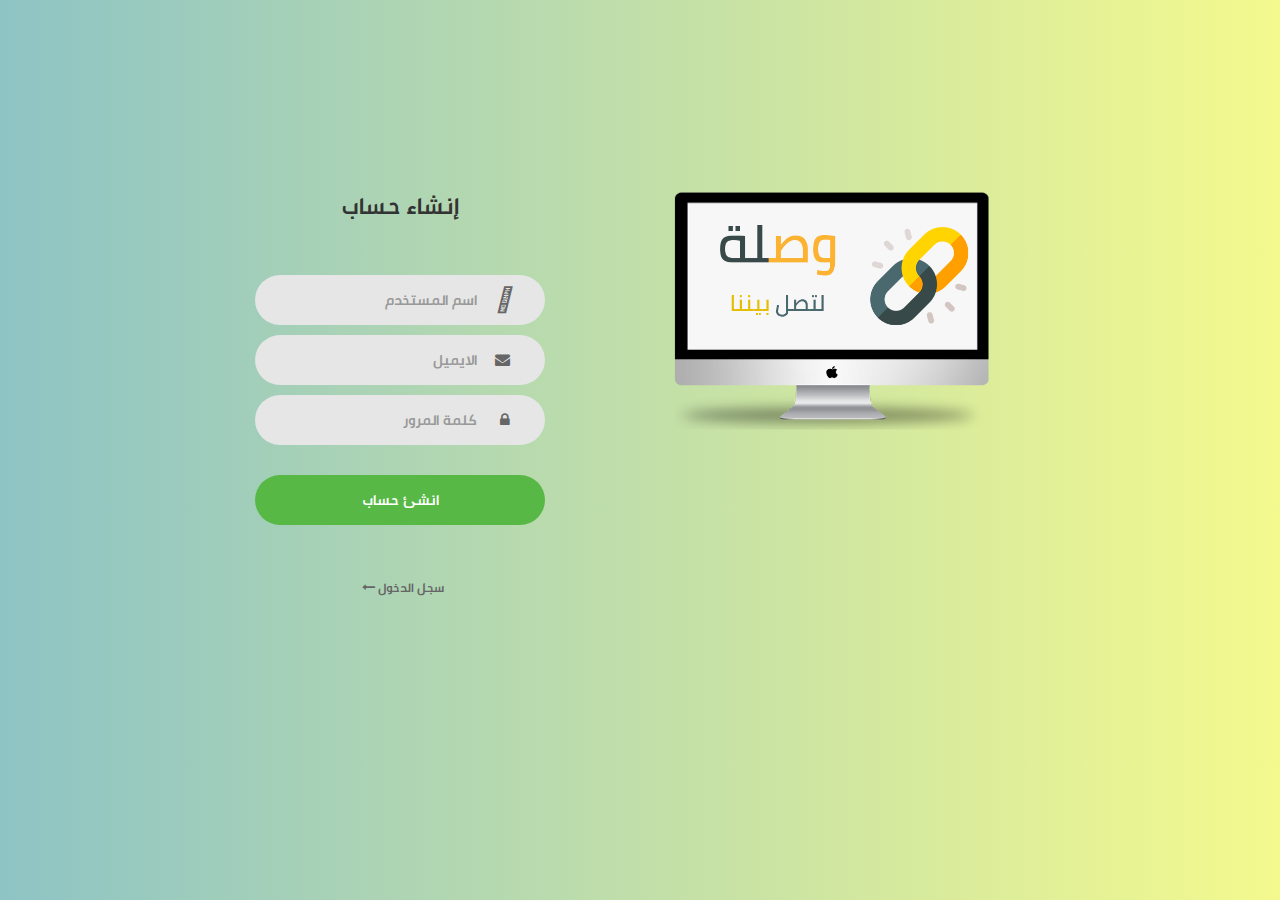
<file: register.html>
<!DOCTYPE html>
<html lang="ar" dir="rtl">

<head>
    <title>إنشاء حساب | وصلة</title>
    <meta charset="UTF-8">
    <meta name="viewport" content="width=device-width, initial-scale=1">
    <!--===============================================================================================-->
    <link rel="icon" type="image/png" href="images/icons/link.png">
    <!--===============================================================================================-->
    <link rel="stylesheet" type="text/css" href="css/bootstrap.css">
    <!--===============================================================================================-->
    <link rel="stylesheet" type="text/css" href="css/font-awesome.min.css">
    <!--===============================================================================================-->
    <link rel="stylesheet" type="text/css" href="css/animate.css">
    <!--===============================================================================================-->
    <link rel="stylesheet" type="text/css" href="css/hamburgers.min.css">
    <!--===============================================================================================-->
    <link rel="stylesheet" type="text/css" href="css/select2.min.css">
    <!--===============================================================================================-->
    <link rel="stylesheet" type="text/css" href="css/util.css">
    <link rel="stylesheet" type="text/css" href="css/main.css">
    <!--===============================================================================================-->
    <style>
        .wrap-login100{
			height: 97vh;
		}
    </style>
</head>

<body>

    <div class="limiter">
        <div class="container-login100">
            <div class="wrap-login100">
                <div class="login100-pic js-tilt" data-tilt>
                    <a href="index.html"><img src="images/computer after editing.png" alt="IMG"></a>
                </div>

                <form class="login100-form validate-form">
                    <span class="login100-form-title">
                        إنشاء حساب
                    </span>


                    <div class="wrap-input100 validate-input" data-validate="Valid email is required: ex@abc.xyz">
                        <input class="input100" type="text" name="email" placeholder="اسم المستخدم">
                        <span class="focus-input100"></span>
                        <span class="symbol-input100">
                            <i class="fas fa-user-circle"></i>
                        </span>
                    </div>


                    <div class="wrap-input100 validate-input" data-validate="Valid email is required: ex@abc.xyz">
                        <input class="input100" type="text" name="email" placeholder="الايميل">
                        <span class="focus-input100"></span>
                        <span class="symbol-input100">
                            <i class="fa fa-envelope" aria-hidden="true"></i>
                        </span>
                    </div>

                    <div class="wrap-input100 validate-input" data-validate="Password is required">
                        <input class="input100" type="password" name="pass" placeholder="كلمة المرور">
                        <span class="focus-input100"></span>
                        <span class="symbol-input100">
                            <i class="fa fa-lock" aria-hidden="true"></i>
                        </span>
                    </div>

                    <div class="container-login100-form-btn">
                        <button class="login100-form-btn">
                            انشئ حساب
                        </button>
                    </div>



                    <div class="text-center p-t-50">
                        <a class="txt2" href="sign-in.html">
                            سجل الدخول 
                            <i class="fa fa-long-arrow-left m-l-5" aria-hidden="true"></i>
                        </a>
                    </div>
                </form>
            </div>
        </div>
    </div>




    <!--===============================================================================================-->
    <script src="js/jquery-3.1.1.min.js"></script>
    <!--===============================================================================================-->
    <script src="js/popper.js"></script>
    <script src="js/bootstrap.min.js"></script>
    <!--===============================================================================================-->
    <script src="js/select2.min.js"></script>
    <!--===============================================================================================-->
    <script src="js/tilt.jquery.min.js"></script>
    <script>
        $('.js-tilt').tilt({
            scale: 1.1
        })
    </script>
    <!--===============================================================================================-->
    <script src="js/main.js"></script>

</body>

</html>
</file>
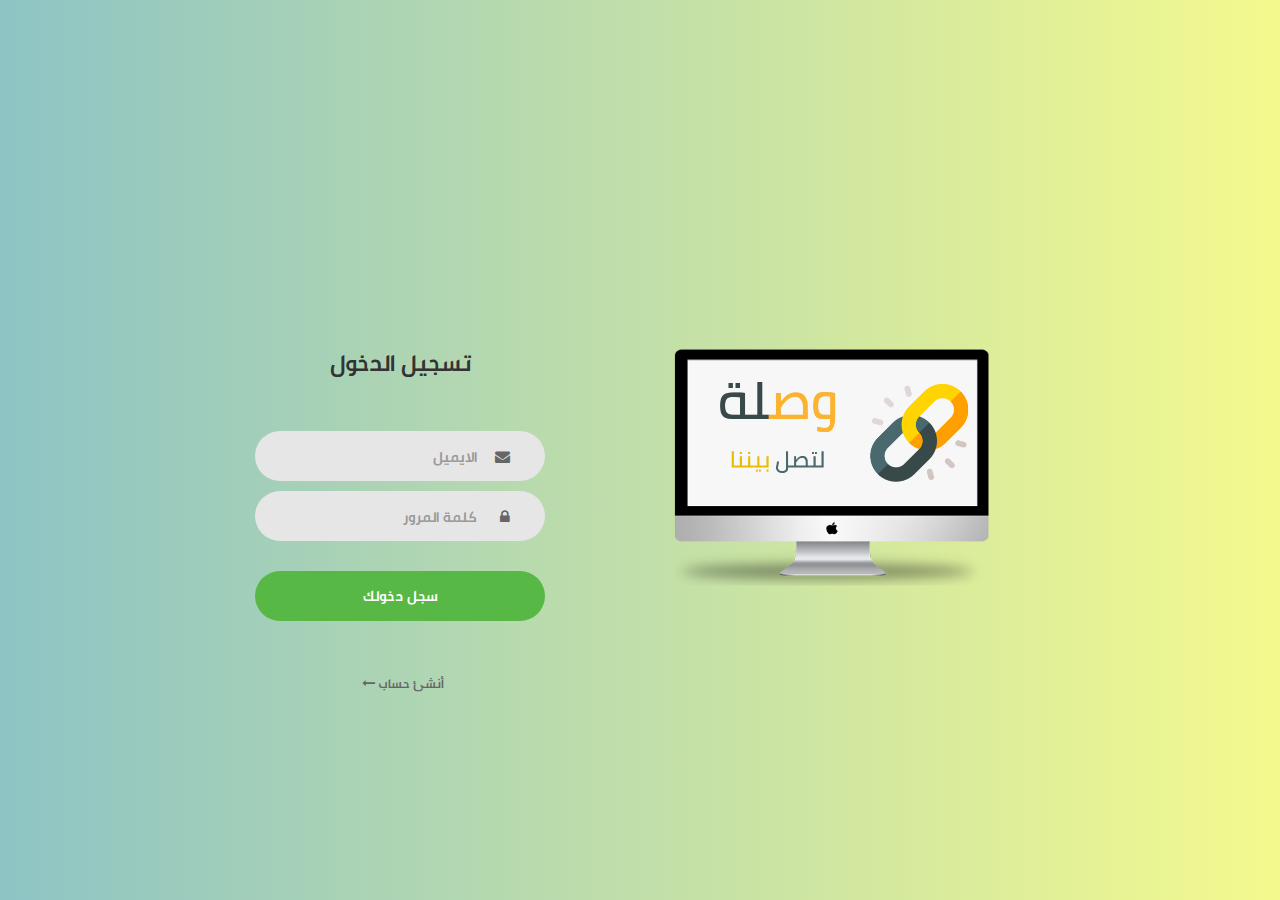
<file: sign-in.html>
<!DOCTYPE html>
<html lang="ar" dir="rtl">
<head>
	<title>تسجيل الدخول | وصلة</title>
	<meta charset="UTF-8">
	<meta name="viewport" content="width=device-width, initial-scale=1">
<!--===============================================================================================-->	
	<link rel="icon" type="image/png" href="images/icons/link.png">
<!--===============================================================================================-->
	<link rel="stylesheet" type="text/css" href="css/bootstrap.css">
<!--===============================================================================================-->
	<link rel="stylesheet" type="text/css" href="css/font-awesome.min.css">
<!--===============================================================================================-->
	<link rel="stylesheet" type="text/css" href="css/animate.css">
<!--===============================================================================================-->	
	<link rel="stylesheet" type="text/css" href="css/hamburgers.min.css">
<!--===============================================================================================-->
	<link rel="stylesheet" type="text/css" href="css/select2.min.css">
<!--===============================================================================================-->
	<link rel="stylesheet" type="text/css" href="css/util.css">
	<link rel="stylesheet" type="text/css" href="css/main.css">
<!--===============================================================================================-->
</head>
<body>
	
	<div class="limiter">
		<div class="container-login100">
			<div class="wrap-login100">
				<div class="login100-pic js-tilt" data-tilt>
					<a href="index.html"><img src="images/computer after editing.png" alt="IMG"></a>
				</div>

				<form class="login100-form validate-form">
					<span class="login100-form-title">
						تسجيل الدخول
					</span>

					<div class="wrap-input100 validate-input" data-validate = "Valid email is required: ex@abc.xyz">
						<input class="input100" type="text" name="email" placeholder="الايميل">
						<span class="focus-input100"></span>
						<span class="symbol-input100">
							<i class="fa fa-envelope" aria-hidden="true"></i>
						</span>
					</div>

					<div class="wrap-input100 validate-input" data-validate = "Password is required">
						<input class="input100" type="password" name="pass" placeholder="كلمة المرور">
						<span class="focus-input100"></span>
						<span class="symbol-input100">
							<i class="fa fa-lock" aria-hidden="true"></i>
						</span>
					</div>
					
					<div class="container-login100-form-btn">
						<button class="login100-form-btn">
							سجل دخولك
						</button>
					</div>

					

					<div class="text-center p-t-50">
						<a class="txt2" href="register.html">
							أنشئ حساب  
							<i class="fa fa-long-arrow-left m-l-5" aria-hidden="true"></i>
						</a>
					</div>
				</form>
			</div>
		</div>
	</div>
	
	

	
<!--===============================================================================================-->	
	<script src="js/jquery-3.1.1.min.js"></script>
<!--===============================================================================================-->
	<script src="js/popper.js"></script>
	<script src="js/bootstrap.min.js"></script>
<!--===============================================================================================-->
	<script src="js/select2.min.js"></script>
<!--===============================================================================================-->
	<script src="js/tilt.jquery.min.js"></script>
	<script >
		$('.js-tilt').tilt({
			scale: 1.1
		})
	</script>
<!--===============================================================================================-->
	<script src="js/main.js"></script>

</body>
</html>
</file>
<file: css/util.css>
/*[ FONT SIZE ]
///////////////////////////////////////////////////////////
*/
.fs-1 {font-size: 1px;}
.fs-2 {font-size: 2px;}
.fs-3 {font-size: 3px;}
.fs-4 {font-size: 4px;}
.fs-5 {font-size: 5px;}
.fs-6 {font-size: 6px;}
.fs-7 {font-size: 7px;}
.fs-8 {font-size: 8px;}
.fs-9 {font-size: 9px;}
.fs-10 {font-size: 10px;}
.fs-11 {font-size: 11px;}
.fs-12 {font-size: 12px;}
.fs-13 {font-size: 13px;}
.fs-14 {font-size: 14px;}
.fs-15 {font-size: 15px;}
.fs-16 {font-size: 16px;}
.fs-17 {font-size: 17px;}
.fs-18 {font-size: 18px;}
.fs-19 {font-size: 19px;}
.fs-20 {font-size: 20px;}
.fs-21 {font-size: 21px;}
.fs-22 {font-size: 22px;}
.fs-23 {font-size: 23px;}
.fs-24 {font-size: 24px;}
.fs-25 {font-size: 25px;}
.fs-26 {font-size: 26px;}
.fs-27 {font-size: 27px;}
.fs-28 {font-size: 28px;}
.fs-29 {font-size: 29px;}
.fs-30 {font-size: 30px;}
.fs-31 {font-size: 31px;}
.fs-32 {font-size: 32px;}
.fs-33 {font-size: 33px;}
.fs-34 {font-size: 34px;}
.fs-35 {font-size: 35px;}
.fs-36 {font-size: 36px;}
.fs-37 {font-size: 37px;}
.fs-38 {font-size: 38px;}
.fs-39 {font-size: 39px;}
.fs-40 {font-size: 40px;}
.fs-41 {font-size: 41px;}
.fs-42 {font-size: 42px;}
.fs-43 {font-size: 43px;}
.fs-44 {font-size: 44px;}
.fs-45 {font-size: 45px;}
.fs-46 {font-size: 46px;}
.fs-47 {font-size: 47px;}
.fs-48 {font-size: 48px;}
.fs-49 {font-size: 49px;}
.fs-50 {font-size: 50px;}
.fs-51 {font-size: 51px;}
.fs-52 {font-size: 52px;}
.fs-53 {font-size: 53px;}
.fs-54 {font-size: 54px;}
.fs-55 {font-size: 55px;}
.fs-56 {font-size: 56px;}
.fs-57 {font-size: 57px;}
.fs-58 {font-size: 58px;}
.fs-59 {font-size: 59px;}
.fs-60 {font-size: 60px;}
.fs-61 {font-size: 61px;}
.fs-62 {font-size: 62px;}
.fs-63 {font-size: 63px;}
.fs-64 {font-size: 64px;}
.fs-65 {font-size: 65px;}
.fs-66 {font-size: 66px;}
.fs-67 {font-size: 67px;}
.fs-68 {font-size: 68px;}
.fs-69 {font-size: 69px;}
.fs-70 {font-size: 70px;}
.fs-71 {font-size: 71px;}
.fs-72 {font-size: 72px;}
.fs-73 {font-size: 73px;}
.fs-74 {font-size: 74px;}
.fs-75 {font-size: 75px;}
.fs-76 {font-size: 76px;}
.fs-77 {font-size: 77px;}
.fs-78 {font-size: 78px;}
.fs-79 {font-size: 79px;}
.fs-80 {font-size: 80px;}
.fs-81 {font-size: 81px;}
.fs-82 {font-size: 82px;}
.fs-83 {font-size: 83px;}
.fs-84 {font-size: 84px;}
.fs-85 {font-size: 85px;}
.fs-86 {font-size: 86px;}
.fs-87 {font-size: 87px;}
.fs-88 {font-size: 88px;}
.fs-89 {font-size: 89px;}
.fs-90 {font-size: 90px;}
.fs-91 {font-size: 91px;}
.fs-92 {font-size: 92px;}
.fs-93 {font-size: 93px;}
.fs-94 {font-size: 94px;}
.fs-95 {font-size: 95px;}
.fs-96 {font-size: 96px;}
.fs-97 {font-size: 97px;}
.fs-98 {font-size: 98px;}
.fs-99 {font-size: 99px;}
.fs-100 {font-size: 100px;}
.fs-101 {font-size: 101px;}
.fs-102 {font-size: 102px;}
.fs-103 {font-size: 103px;}
.fs-104 {font-size: 104px;}
.fs-105 {font-size: 105px;}
.fs-106 {font-size: 106px;}
.fs-107 {font-size: 107px;}
.fs-108 {font-size: 108px;}
.fs-109 {font-size: 109px;}
.fs-110 {font-size: 110px;}
.fs-111 {font-size: 111px;}
.fs-112 {font-size: 112px;}
.fs-113 {font-size: 113px;}
.fs-114 {font-size: 114px;}
.fs-115 {font-size: 115px;}
.fs-116 {font-size: 116px;}
.fs-117 {font-size: 117px;}
.fs-118 {font-size: 118px;}
.fs-119 {font-size: 119px;}
.fs-120 {font-size: 120px;}
.fs-121 {font-size: 121px;}
.fs-122 {font-size: 122px;}
.fs-123 {font-size: 123px;}
.fs-124 {font-size: 124px;}
.fs-125 {font-size: 125px;}
.fs-126 {font-size: 126px;}
.fs-127 {font-size: 127px;}
.fs-128 {font-size: 128px;}
.fs-129 {font-size: 129px;}
.fs-130 {font-size: 130px;}
.fs-131 {font-size: 131px;}
.fs-132 {font-size: 132px;}
.fs-133 {font-size: 133px;}
.fs-134 {font-size: 134px;}
.fs-135 {font-size: 135px;}
.fs-136 {font-size: 136px;}
.fs-137 {font-size: 137px;}
.fs-138 {font-size: 138px;}
.fs-139 {font-size: 139px;}
.fs-140 {font-size: 140px;}
.fs-141 {font-size: 141px;}
.fs-142 {font-size: 142px;}
.fs-143 {font-size: 143px;}
.fs-144 {font-size: 144px;}
.fs-145 {font-size: 145px;}
.fs-146 {font-size: 146px;}
.fs-147 {font-size: 147px;}
.fs-148 {font-size: 148px;}
.fs-149 {font-size: 149px;}
.fs-150 {font-size: 150px;}
.fs-151 {font-size: 151px;}
.fs-152 {font-size: 152px;}
.fs-153 {font-size: 153px;}
.fs-154 {font-size: 154px;}
.fs-155 {font-size: 155px;}
.fs-156 {font-size: 156px;}
.fs-157 {font-size: 157px;}
.fs-158 {font-size: 158px;}
.fs-159 {font-size: 159px;}
.fs-160 {font-size: 160px;}
.fs-161 {font-size: 161px;}
.fs-162 {font-size: 162px;}
.fs-163 {font-size: 163px;}
.fs-164 {font-size: 164px;}
.fs-165 {font-size: 165px;}
.fs-166 {font-size: 166px;}
.fs-167 {font-size: 167px;}
.fs-168 {font-size: 168px;}
.fs-169 {font-size: 169px;}
.fs-170 {font-size: 170px;}
.fs-171 {font-size: 171px;}
.fs-172 {font-size: 172px;}
.fs-173 {font-size: 173px;}
.fs-174 {font-size: 174px;}
.fs-175 {font-size: 175px;}
.fs-176 {font-size: 176px;}
.fs-177 {font-size: 177px;}
.fs-178 {font-size: 178px;}
.fs-179 {font-size: 179px;}
.fs-180 {font-size: 180px;}
.fs-181 {font-size: 181px;}
.fs-182 {font-size: 182px;}
.fs-183 {font-size: 183px;}
.fs-184 {font-size: 184px;}
.fs-185 {font-size: 185px;}
.fs-186 {font-size: 186px;}
.fs-187 {font-size: 187px;}
.fs-188 {font-size: 188px;}
.fs-189 {font-size: 189px;}
.fs-190 {font-size: 190px;}
.fs-191 {font-size: 191px;}
.fs-192 {font-size: 192px;}
.fs-193 {font-size: 193px;}
.fs-194 {font-size: 194px;}
.fs-195 {font-size: 195px;}
.fs-196 {font-size: 196px;}
.fs-197 {font-size: 197px;}
.fs-198 {font-size: 198px;}
.fs-199 {font-size: 199px;}
.fs-200 {font-size: 200px;}

/*[ PADDING ]
///////////////////////////////////////////////////////////
*/
.p-t-0 {padding-top: 0px;}
.p-t-1 {padding-top: 1px;}
.p-t-2 {padding-top: 2px;}
.p-t-3 {padding-top: 3px;}
.p-t-4 {padding-top: 4px;}
.p-t-5 {padding-top: 5px;}
.p-t-6 {padding-top: 6px;}
.p-t-7 {padding-top: 7px;}
.p-t-8 {padding-top: 8px;}
.p-t-9 {padding-top: 9px;}
.p-t-10 {padding-top: 10px;}
.p-t-11 {padding-top: 11px;}
.p-t-12 {padding-top: 12px;}
.p-t-13 {padding-top: 13px;}
.p-t-14 {padding-top: 14px;}
.p-t-15 {padding-top: 15px;}
.p-t-16 {padding-top: 16px;}
.p-t-17 {padding-top: 17px;}
.p-t-18 {padding-top: 18px;}
.p-t-19 {padding-top: 19px;}
.p-t-20 {padding-top: 20px;}
.p-t-21 {padding-top: 21px;}
.p-t-22 {padding-top: 22px;}
.p-t-23 {padding-top: 23px;}
.p-t-24 {padding-top: 24px;}
.p-t-25 {padding-top: 25px;}
.p-t-26 {padding-top: 26px;}
.p-t-27 {padding-top: 27px;}
.p-t-28 {padding-top: 28px;}
.p-t-29 {padding-top: 29px;}
.p-t-30 {padding-top: 30px;}
.p-t-31 {padding-top: 31px;}
.p-t-32 {padding-top: 32px;}
.p-t-33 {padding-top: 33px;}
.p-t-34 {padding-top: 34px;}
.p-t-35 {padding-top: 35px;}
.p-t-36 {padding-top: 36px;}
.p-t-37 {padding-top: 37px;}
.p-t-38 {padding-top: 38px;}
.p-t-39 {padding-top: 39px;}
.p-t-40 {padding-top: 40px;}
.p-t-41 {padding-top: 41px;}
.p-t-42 {padding-top: 42px;}
.p-t-43 {padding-top: 43px;}
.p-t-44 {padding-top: 44px;}
.p-t-45 {padding-top: 45px;}
.p-t-46 {padding-top: 46px;}
.p-t-47 {padding-top: 47px;}
.p-t-48 {padding-top: 48px;}
.p-t-49 {padding-top: 49px;}
.p-t-50 {padding-top: 50px;}
.p-t-51 {padding-top: 51px;}
.p-t-52 {padding-top: 52px;}
.p-t-53 {padding-top: 53px;}
.p-t-54 {padding-top: 54px;}
.p-t-55 {padding-top: 55px;}
.p-t-56 {padding-top: 56px;}
.p-t-57 {padding-top: 57px;}
.p-t-58 {padding-top: 58px;}
.p-t-59 {padding-top: 59px;}
.p-t-60 {padding-top: 60px;}
.p-t-61 {padding-top: 61px;}
.p-t-62 {padding-top: 62px;}
.p-t-63 {padding-top: 63px;}
.p-t-64 {padding-top: 64px;}
.p-t-65 {padding-top: 65px;}
.p-t-66 {padding-top: 66px;}
.p-t-67 {padding-top: 67px;}
.p-t-68 {padding-top: 68px;}
.p-t-69 {padding-top: 69px;}
.p-t-70 {padding-top: 70px;}
.p-t-71 {padding-top: 71px;}
.p-t-72 {padding-top: 72px;}
.p-t-73 {padding-top: 73px;}
.p-t-74 {padding-top: 74px;}
.p-t-75 {padding-top: 75px;}
.p-t-76 {padding-top: 76px;}
.p-t-77 {padding-top: 77px;}
.p-t-78 {padding-top: 78px;}
.p-t-79 {padding-top: 79px;}
.p-t-80 {padding-top: 80px;}
.p-t-81 {padding-top: 81px;}
.p-t-82 {padding-top: 82px;}
.p-t-83 {padding-top: 83px;}
.p-t-84 {padding-top: 84px;}
.p-t-85 {padding-top: 85px;}
.p-t-86 {padding-top: 86px;}
.p-t-87 {padding-top: 87px;}
.p-t-88 {padding-top: 88px;}
.p-t-89 {padding-top: 89px;}
.p-t-90 {padding-top: 90px;}
.p-t-91 {padding-top: 91px;}
.p-t-92 {padding-top: 92px;}
.p-t-93 {padding-top: 93px;}
.p-t-94 {padding-top: 94px;}
.p-t-95 {padding-top: 95px;}
.p-t-96 {padding-top: 96px;}
.p-t-97 {padding-top: 97px;}
.p-t-98 {padding-top: 98px;}
.p-t-99 {padding-top: 99px;}
.p-t-100 {padding-top: 100px;}
.p-t-101 {padding-top: 101px;}
.p-t-102 {padding-top: 102px;}
.p-t-103 {padding-top: 103px;}
.p-t-104 {padding-top: 104px;}
.p-t-105 {padding-top: 105px;}
.p-t-106 {padding-top: 106px;}
.p-t-107 {padding-top: 107px;}
.p-t-108 {padding-top: 108px;}
.p-t-109 {padding-top: 109px;}
.p-t-110 {padding-top: 110px;}
.p-t-111 {padding-top: 111px;}
.p-t-112 {padding-top: 112px;}
.p-t-113 {padding-top: 113px;}
.p-t-114 {padding-top: 114px;}
.p-t-115 {padding-top: 115px;}
.p-t-116 {padding-top: 116px;}
.p-t-117 {padding-top: 117px;}
.p-t-118 {padding-top: 118px;}
.p-t-119 {padding-top: 119px;}
.p-t-120 {padding-top: 120px;}
.p-t-121 {padding-top: 121px;}
.p-t-122 {padding-top: 122px;}
.p-t-123 {padding-top: 123px;}
.p-t-124 {padding-top: 124px;}
.p-t-125 {padding-top: 125px;}
.p-t-126 {padding-top: 126px;}
.p-t-127 {padding-top: 127px;}
.p-t-128 {padding-top: 128px;}
.p-t-129 {padding-top: 129px;}
.p-t-130 {padding-top: 130px;}
.p-t-131 {padding-top: 131px;}
.p-t-132 {padding-top: 132px;}
.p-t-133 {padding-top: 133px;}
.p-t-134 {padding-top: 134px;}
.p-t-135 {padding-top: 135px;}
.p-t-136 {padding-top: 136px;}
.p-t-137 {padding-top: 137px;}
.p-t-138 {padding-top: 138px;}
.p-t-139 {padding-top: 139px;}
.p-t-140 {padding-top: 140px;}
.p-t-141 {padding-top: 141px;}
.p-t-142 {padding-top: 142px;}
.p-t-143 {padding-top: 143px;}
.p-t-144 {padding-top: 144px;}
.p-t-145 {padding-top: 145px;}
.p-t-146 {padding-top: 146px;}
.p-t-147 {padding-top: 147px;}
.p-t-148 {padding-top: 148px;}
.p-t-149 {padding-top: 149px;}
.p-t-150 {padding-top: 150px;}
.p-t-151 {padding-top: 151px;}
.p-t-152 {padding-top: 152px;}
.p-t-153 {padding-top: 153px;}
.p-t-154 {padding-top: 154px;}
.p-t-155 {padding-top: 155px;}
.p-t-156 {padding-top: 156px;}
.p-t-157 {padding-top: 157px;}
.p-t-158 {padding-top: 158px;}
.p-t-159 {padding-top: 159px;}
.p-t-160 {padding-top: 160px;}
.p-t-161 {padding-top: 161px;}
.p-t-162 {padding-top: 162px;}
.p-t-163 {padding-top: 163px;}
.p-t-164 {padding-top: 164px;}
.p-t-165 {padding-top: 165px;}
.p-t-166 {padding-top: 166px;}
.p-t-167 {padding-top: 167px;}
.p-t-168 {padding-top: 168px;}
.p-t-169 {padding-top: 169px;}
.p-t-170 {padding-top: 170px;}
.p-t-171 {padding-top: 171px;}
.p-t-172 {padding-top: 172px;}
.p-t-173 {padding-top: 173px;}
.p-t-174 {padding-top: 174px;}
.p-t-175 {padding-top: 175px;}
.p-t-176 {padding-top: 176px;}
.p-t-177 {padding-top: 177px;}
.p-t-178 {padding-top: 178px;}
.p-t-179 {padding-top: 179px;}
.p-t-180 {padding-top: 180px;}
.p-t-181 {padding-top: 181px;}
.p-t-182 {padding-top: 182px;}
.p-t-183 {padding-top: 183px;}
.p-t-184 {padding-top: 184px;}
.p-t-185 {padding-top: 185px;}
.p-t-186 {padding-top: 186px;}
.p-t-187 {padding-top: 187px;}
.p-t-188 {padding-top: 188px;}
.p-t-189 {padding-top: 189px;}
.p-t-190 {padding-top: 190px;}
.p-t-191 {padding-top: 191px;}
.p-t-192 {padding-top: 192px;}
.p-t-193 {padding-top: 193px;}
.p-t-194 {padding-top: 194px;}
.p-t-195 {padding-top: 195px;}
.p-t-196 {padding-top: 196px;}
.p-t-197 {padding-top: 197px;}
.p-t-198 {padding-top: 198px;}
.p-t-199 {padding-top: 199px;}
.p-t-200 {padding-top: 200px;}
.p-t-201 {padding-top: 201px;}
.p-t-202 {padding-top: 202px;}
.p-t-203 {padding-top: 203px;}
.p-t-204 {padding-top: 204px;}
.p-t-205 {padding-top: 205px;}
.p-t-206 {padding-top: 206px;}
.p-t-207 {padding-top: 207px;}
.p-t-208 {padding-top: 208px;}
.p-t-209 {padding-top: 209px;}
.p-t-210 {padding-top: 210px;}
.p-t-211 {padding-top: 211px;}
.p-t-212 {padding-top: 212px;}
.p-t-213 {padding-top: 213px;}
.p-t-214 {padding-top: 214px;}
.p-t-215 {padding-top: 215px;}
.p-t-216 {padding-top: 216px;}
.p-t-217 {padding-top: 217px;}
.p-t-218 {padding-top: 218px;}
.p-t-219 {padding-top: 219px;}
.p-t-220 {padding-top: 220px;}
.p-t-221 {padding-top: 221px;}
.p-t-222 {padding-top: 222px;}
.p-t-223 {padding-top: 223px;}
.p-t-224 {padding-top: 224px;}
.p-t-225 {padding-top: 225px;}
.p-t-226 {padding-top: 226px;}
.p-t-227 {padding-top: 227px;}
.p-t-228 {padding-top: 228px;}
.p-t-229 {padding-top: 229px;}
.p-t-230 {padding-top: 230px;}
.p-t-231 {padding-top: 231px;}
.p-t-232 {padding-top: 232px;}
.p-t-233 {padding-top: 233px;}
.p-t-234 {padding-top: 234px;}
.p-t-235 {padding-top: 235px;}
.p-t-236 {padding-top: 236px;}
.p-t-237 {padding-top: 237px;}
.p-t-238 {padding-top: 238px;}
.p-t-239 {padding-top: 239px;}
.p-t-240 {padding-top: 240px;}
.p-t-241 {padding-top: 241px;}
.p-t-242 {padding-top: 242px;}
.p-t-243 {padding-top: 243px;}
.p-t-244 {padding-top: 244px;}
.p-t-245 {padding-top: 245px;}
.p-t-246 {padding-top: 246px;}
.p-t-247 {padding-top: 247px;}
.p-t-248 {padding-top: 248px;}
.p-t-249 {padding-top: 249px;}
.p-t-250 {padding-top: 250px;}
.p-b-0 {padding-bottom: 0px;}
.p-b-1 {padding-bottom: 1px;}
.p-b-2 {padding-bottom: 2px;}
.p-b-3 {padding-bottom: 3px;}
.p-b-4 {padding-bottom: 4px;}
.p-b-5 {padding-bottom: 5px;}
.p-b-6 {padding-bottom: 6px;}
.p-b-7 {padding-bottom: 7px;}
.p-b-8 {padding-bottom: 8px;}
.p-b-9 {padding-bottom: 9px;}
.p-b-10 {padding-bottom: 10px;}
.p-b-11 {padding-bottom: 11px;}
.p-b-12 {padding-bottom: 12px;}
.p-b-13 {padding-bottom: 13px;}
.p-b-14 {padding-bottom: 14px;}
.p-b-15 {padding-bottom: 15px;}
.p-b-16 {padding-bottom: 16px;}
.p-b-17 {padding-bottom: 17px;}
.p-b-18 {padding-bottom: 18px;}
.p-b-19 {padding-bottom: 19px;}
.p-b-20 {padding-bottom: 20px;}
.p-b-21 {padding-bottom: 21px;}
.p-b-22 {padding-bottom: 22px;}
.p-b-23 {padding-bottom: 23px;}
.p-b-24 {padding-bottom: 24px;}
.p-b-25 {padding-bottom: 25px;}
.p-b-26 {padding-bottom: 26px;}
.p-b-27 {padding-bottom: 27px;}
.p-b-28 {padding-bottom: 28px;}
.p-b-29 {padding-bottom: 29px;}
.p-b-30 {padding-bottom: 30px;}
.p-b-31 {padding-bottom: 31px;}
.p-b-32 {padding-bottom: 32px;}
.p-b-33 {padding-bottom: 33px;}
.p-b-34 {padding-bottom: 34px;}
.p-b-35 {padding-bottom: 35px;}
.p-b-36 {padding-bottom: 36px;}
.p-b-37 {padding-bottom: 37px;}
.p-b-38 {padding-bottom: 38px;}
.p-b-39 {padding-bottom: 39px;}
.p-b-40 {padding-bottom: 40px;}
.p-b-41 {padding-bottom: 41px;}
.p-b-42 {padding-bottom: 42px;}
.p-b-43 {padding-bottom: 43px;}
.p-b-44 {padding-bottom: 44px;}
.p-b-45 {padding-bottom: 45px;}
.p-b-46 {padding-bottom: 46px;}
.p-b-47 {padding-bottom: 47px;}
.p-b-48 {padding-bottom: 48px;}
.p-b-49 {padding-bottom: 49px;}
.p-b-50 {padding-bottom: 50px;}
.p-b-51 {padding-bottom: 51px;}
.p-b-52 {padding-bottom: 52px;}
.p-b-53 {padding-bottom: 53px;}
.p-b-54 {padding-bottom: 54px;}
.p-b-55 {padding-bottom: 55px;}
.p-b-56 {padding-bottom: 56px;}
.p-b-57 {padding-bottom: 57px;}
.p-b-58 {padding-bottom: 58px;}
.p-b-59 {padding-bottom: 59px;}
.p-b-60 {padding-bottom: 60px;}
.p-b-61 {padding-bottom: 61px;}
.p-b-62 {padding-bottom: 62px;}
.p-b-63 {padding-bottom: 63px;}
.p-b-64 {padding-bottom: 64px;}
.p-b-65 {padding-bottom: 65px;}
.p-b-66 {padding-bottom: 66px;}
.p-b-67 {padding-bottom: 67px;}
.p-b-68 {padding-bottom: 68px;}
.p-b-69 {padding-bottom: 69px;}
.p-b-70 {padding-bottom: 70px;}
.p-b-71 {padding-bottom: 71px;}
.p-b-72 {padding-bottom: 72px;}
.p-b-73 {padding-bottom: 73px;}
.p-b-74 {padding-bottom: 74px;}
.p-b-75 {padding-bottom: 75px;}
.p-b-76 {padding-bottom: 76px;}
.p-b-77 {padding-bottom: 77px;}
.p-b-78 {padding-bottom: 78px;}
.p-b-79 {padding-bottom: 79px;}
.p-b-80 {padding-bottom: 80px;}
.p-b-81 {padding-bottom: 81px;}
.p-b-82 {padding-bottom: 82px;}
.p-b-83 {padding-bottom: 83px;}
.p-b-84 {padding-bottom: 84px;}
.p-b-85 {padding-bottom: 85px;}
.p-b-86 {padding-bottom: 86px;}
.p-b-87 {padding-bottom: 87px;}
.p-b-88 {padding-bottom: 88px;}
.p-b-89 {padding-bottom: 89px;}
.p-b-90 {padding-bottom: 90px;}
.p-b-91 {padding-bottom: 91px;}
.p-b-92 {padding-bottom: 92px;}
.p-b-93 {padding-bottom: 93px;}
.p-b-94 {padding-bottom: 94px;}
.p-b-95 {padding-bottom: 95px;}
.p-b-96 {padding-bottom: 96px;}
.p-b-97 {padding-bottom: 97px;}
.p-b-98 {padding-bottom: 98px;}
.p-b-99 {padding-bottom: 99px;}
.p-b-100 {padding-bottom: 100px;}
.p-b-101 {padding-bottom: 101px;}
.p-b-102 {padding-bottom: 102px;}
.p-b-103 {padding-bottom: 103px;}
.p-b-104 {padding-bottom: 104px;}
.p-b-105 {padding-bottom: 105px;}
.p-b-106 {padding-bottom: 106px;}
.p-b-107 {padding-bottom: 107px;}
.p-b-108 {padding-bottom: 108px;}
.p-b-109 {padding-bottom: 109px;}
.p-b-110 {padding-bottom: 110px;}
.p-b-111 {padding-bottom: 111px;}
.p-b-112 {padding-bottom: 112px;}
.p-b-113 {padding-bottom: 113px;}
.p-b-114 {padding-bottom: 114px;}
.p-b-115 {padding-bottom: 115px;}
.p-b-116 {padding-bottom: 116px;}
.p-b-117 {padding-bottom: 117px;}
.p-b-118 {padding-bottom: 118px;}
.p-b-119 {padding-bottom: 119px;}
.p-b-120 {padding-bottom: 120px;}
.p-b-121 {padding-bottom: 121px;}
.p-b-122 {padding-bottom: 122px;}
.p-b-123 {padding-bottom: 123px;}
.p-b-124 {padding-bottom: 124px;}
.p-b-125 {padding-bottom: 125px;}
.p-b-126 {padding-bottom: 126px;}
.p-b-127 {padding-bottom: 127px;}
.p-b-128 {padding-bottom: 128px;}
.p-b-129 {padding-bottom: 129px;}
.p-b-130 {padding-bottom: 130px;}
.p-b-131 {padding-bottom: 131px;}
.p-b-132 {padding-bottom: 132px;}
.p-b-133 {padding-bottom: 133px;}
.p-b-134 {padding-bottom: 134px;}
.p-b-135 {padding-bottom: 135px;}
.p-b-136 {padding-bottom: 136px;}
.p-b-137 {padding-bottom: 137px;}
.p-b-138 {padding-bottom: 138px;}
.p-b-139 {padding-bottom: 139px;}
.p-b-140 {padding-bottom: 140px;}
.p-b-141 {padding-bottom: 141px;}
.p-b-142 {padding-bottom: 142px;}
.p-b-143 {padding-bottom: 143px;}
.p-b-144 {padding-bottom: 144px;}
.p-b-145 {padding-bottom: 145px;}
.p-b-146 {padding-bottom: 146px;}
.p-b-147 {padding-bottom: 147px;}
.p-b-148 {padding-bottom: 148px;}
.p-b-149 {padding-bottom: 149px;}
.p-b-150 {padding-bottom: 150px;}
.p-b-151 {padding-bottom: 151px;}
.p-b-152 {padding-bottom: 152px;}
.p-b-153 {padding-bottom: 153px;}
.p-b-154 {padding-bottom: 154px;}
.p-b-155 {padding-bottom: 155px;}
.p-b-156 {padding-bottom: 156px;}
.p-b-157 {padding-bottom: 157px;}
.p-b-158 {padding-bottom: 158px;}
.p-b-159 {padding-bottom: 159px;}
.p-b-160 {padding-bottom: 160px;}
.p-b-161 {padding-bottom: 161px;}
.p-b-162 {padding-bottom: 162px;}
.p-b-163 {padding-bottom: 163px;}
.p-b-164 {padding-bottom: 164px;}
.p-b-165 {padding-bottom: 165px;}
.p-b-166 {padding-bottom: 166px;}
.p-b-167 {padding-bottom: 167px;}
.p-b-168 {padding-bottom: 168px;}
.p-b-169 {padding-bottom: 169px;}
.p-b-170 {padding-bottom: 170px;}
.p-b-171 {padding-bottom: 171px;}
.p-b-172 {padding-bottom: 172px;}
.p-b-173 {padding-bottom: 173px;}
.p-b-174 {padding-bottom: 174px;}
.p-b-175 {padding-bottom: 175px;}
.p-b-176 {padding-bottom: 176px;}
.p-b-177 {padding-bottom: 177px;}
.p-b-178 {padding-bottom: 178px;}
.p-b-179 {padding-bottom: 179px;}
.p-b-180 {padding-bottom: 180px;}
.p-b-181 {padding-bottom: 181px;}
.p-b-182 {padding-bottom: 182px;}
.p-b-183 {padding-bottom: 183px;}
.p-b-184 {padding-bottom: 184px;}
.p-b-185 {padding-bottom: 185px;}
.p-b-186 {padding-bottom: 186px;}
.p-b-187 {padding-bottom: 187px;}
.p-b-188 {padding-bottom: 188px;}
.p-b-189 {padding-bottom: 189px;}
.p-b-190 {padding-bottom: 190px;}
.p-b-191 {padding-bottom: 191px;}
.p-b-192 {padding-bottom: 192px;}
.p-b-193 {padding-bottom: 193px;}
.p-b-194 {padding-bottom: 194px;}
.p-b-195 {padding-bottom: 195px;}
.p-b-196 {padding-bottom: 196px;}
.p-b-197 {padding-bottom: 197px;}
.p-b-198 {padding-bottom: 198px;}
.p-b-199 {padding-bottom: 199px;}
.p-b-200 {padding-bottom: 200px;}
.p-b-201 {padding-bottom: 201px;}
.p-b-202 {padding-bottom: 202px;}
.p-b-203 {padding-bottom: 203px;}
.p-b-204 {padding-bottom: 204px;}
.p-b-205 {padding-bottom: 205px;}
.p-b-206 {padding-bottom: 206px;}
.p-b-207 {padding-bottom: 207px;}
.p-b-208 {padding-bottom: 208px;}
.p-b-209 {padding-bottom: 209px;}
.p-b-210 {padding-bottom: 210px;}
.p-b-211 {padding-bottom: 211px;}
.p-b-212 {padding-bottom: 212px;}
.p-b-213 {padding-bottom: 213px;}
.p-b-214 {padding-bottom: 214px;}
.p-b-215 {padding-bottom: 215px;}
.p-b-216 {padding-bottom: 216px;}
.p-b-217 {padding-bottom: 217px;}
.p-b-218 {padding-bottom: 218px;}
.p-b-219 {padding-bottom: 219px;}
.p-b-220 {padding-bottom: 220px;}
.p-b-221 {padding-bottom: 221px;}
.p-b-222 {padding-bottom: 222px;}
.p-b-223 {padding-bottom: 223px;}
.p-b-224 {padding-bottom: 224px;}
.p-b-225 {padding-bottom: 225px;}
.p-b-226 {padding-bottom: 226px;}
.p-b-227 {padding-bottom: 227px;}
.p-b-228 {padding-bottom: 228px;}
.p-b-229 {padding-bottom: 229px;}
.p-b-230 {padding-bottom: 230px;}
.p-b-231 {padding-bottom: 231px;}
.p-b-232 {padding-bottom: 232px;}
.p-b-233 {padding-bottom: 233px;}
.p-b-234 {padding-bottom: 234px;}
.p-b-235 {padding-bottom: 235px;}
.p-b-236 {padding-bottom: 236px;}
.p-b-237 {padding-bottom: 237px;}
.p-b-238 {padding-bottom: 238px;}
.p-b-239 {padding-bottom: 239px;}
.p-b-240 {padding-bottom: 240px;}
.p-b-241 {padding-bottom: 241px;}
.p-b-242 {padding-bottom: 242px;}
.p-b-243 {padding-bottom: 243px;}
.p-b-244 {padding-bottom: 244px;}
.p-b-245 {padding-bottom: 245px;}
.p-b-246 {padding-bottom: 246px;}
.p-b-247 {padding-bottom: 247px;}
.p-b-248 {padding-bottom: 248px;}
.p-b-249 {padding-bottom: 249px;}
.p-b-250 {padding-bottom: 250px;}
.p-l-0 {padding-left: 0px;}
.p-l-1 {padding-left: 1px;}
.p-l-2 {padding-left: 2px;}
.p-l-3 {padding-left: 3px;}
.p-l-4 {padding-left: 4px;}
.p-l-5 {padding-left: 5px;}
.p-l-6 {padding-left: 6px;}
.p-l-7 {padding-left: 7px;}
.p-l-8 {padding-left: 8px;}
.p-l-9 {padding-left: 9px;}
.p-l-10 {padding-left: 10px;}
.p-l-11 {padding-left: 11px;}
.p-l-12 {padding-left: 12px;}
.p-l-13 {padding-left: 13px;}
.p-l-14 {padding-left: 14px;}
.p-l-15 {padding-left: 15px;}
.p-l-16 {padding-left: 16px;}
.p-l-17 {padding-left: 17px;}
.p-l-18 {padding-left: 18px;}
.p-l-19 {padding-left: 19px;}
.p-l-20 {padding-left: 20px;}
.p-l-21 {padding-left: 21px;}
.p-l-22 {padding-left: 22px;}
.p-l-23 {padding-left: 23px;}
.p-l-24 {padding-left: 24px;}
.p-l-25 {padding-left: 25px;}
.p-l-26 {padding-left: 26px;}
.p-l-27 {padding-left: 27px;}
.p-l-28 {padding-left: 28px;}
.p-l-29 {padding-left: 29px;}
.p-l-30 {padding-left: 30px;}
.p-l-31 {padding-left: 31px;}
.p-l-32 {padding-left: 32px;}
.p-l-33 {padding-left: 33px;}
.p-l-34 {padding-left: 34px;}
.p-l-35 {padding-left: 35px;}
.p-l-36 {padding-left: 36px;}
.p-l-37 {padding-left: 37px;}
.p-l-38 {padding-left: 38px;}
.p-l-39 {padding-left: 39px;}
.p-l-40 {padding-left: 40px;}
.p-l-41 {padding-left: 41px;}
.p-l-42 {padding-left: 42px;}
.p-l-43 {padding-left: 43px;}
.p-l-44 {padding-left: 44px;}
.p-l-45 {padding-left: 45px;}
.p-l-46 {padding-left: 46px;}
.p-l-47 {padding-left: 47px;}
.p-l-48 {padding-left: 48px;}
.p-l-49 {padding-left: 49px;}
.p-l-50 {padding-left: 50px;}
.p-l-51 {padding-left: 51px;}
.p-l-52 {padding-left: 52px;}
.p-l-53 {padding-left: 53px;}
.p-l-54 {padding-left: 54px;}
.p-l-55 {padding-left: 55px;}
.p-l-56 {padding-left: 56px;}
.p-l-57 {padding-left: 57px;}
.p-l-58 {padding-left: 58px;}
.p-l-59 {padding-left: 59px;}
.p-l-60 {padding-left: 60px;}
.p-l-61 {padding-left: 61px;}
.p-l-62 {padding-left: 62px;}
.p-l-63 {padding-left: 63px;}
.p-l-64 {padding-left: 64px;}
.p-l-65 {padding-left: 65px;}
.p-l-66 {padding-left: 66px;}
.p-l-67 {padding-left: 67px;}
.p-l-68 {padding-left: 68px;}
.p-l-69 {padding-left: 69px;}
.p-l-70 {padding-left: 70px;}
.p-l-71 {padding-left: 71px;}
.p-l-72 {padding-left: 72px;}
.p-l-73 {padding-left: 73px;}
.p-l-74 {padding-left: 74px;}
.p-l-75 {padding-left: 75px;}
.p-l-76 {padding-left: 76px;}
.p-l-77 {padding-left: 77px;}
.p-l-78 {padding-left: 78px;}
.p-l-79 {padding-left: 79px;}
.p-l-80 {padding-left: 80px;}
.p-l-81 {padding-left: 81px;}
.p-l-82 {padding-left: 82px;}
.p-l-83 {padding-left: 83px;}
.p-l-84 {padding-left: 84px;}
.p-l-85 {padding-left: 85px;}
.p-l-86 {padding-left: 86px;}
.p-l-87 {padding-left: 87px;}
.p-l-88 {padding-left: 88px;}
.p-l-89 {padding-left: 89px;}
.p-l-90 {padding-left: 90px;}
.p-l-91 {padding-left: 91px;}
.p-l-92 {padding-left: 92px;}
.p-l-93 {padding-left: 93px;}
.p-l-94 {padding-left: 94px;}
.p-l-95 {padding-left: 95px;}
.p-l-96 {padding-left: 96px;}
.p-l-97 {padding-left: 97px;}
.p-l-98 {padding-left: 98px;}
.p-l-99 {padding-left: 99px;}
.p-l-100 {padding-left: 100px;}
.p-l-101 {padding-left: 101px;}
.p-l-102 {padding-left: 102px;}
.p-l-103 {padding-left: 103px;}
.p-l-104 {padding-left: 104px;}
.p-l-105 {padding-left: 105px;}
.p-l-106 {padding-left: 106px;}
.p-l-107 {padding-left: 107px;}
.p-l-108 {padding-left: 108px;}
.p-l-109 {padding-left: 109px;}
.p-l-110 {padding-left: 110px;}
.p-l-111 {padding-left: 111px;}
.p-l-112 {padding-left: 112px;}
.p-l-113 {padding-left: 113px;}
.p-l-114 {padding-left: 114px;}
.p-l-115 {padding-left: 115px;}
.p-l-116 {padding-left: 116px;}
.p-l-117 {padding-left: 117px;}
.p-l-118 {padding-left: 118px;}
.p-l-119 {padding-left: 119px;}
.p-l-120 {padding-left: 120px;}
.p-l-121 {padding-left: 121px;}
.p-l-122 {padding-left: 122px;}
.p-l-123 {padding-left: 123px;}
.p-l-124 {padding-left: 124px;}
.p-l-125 {padding-left: 125px;}
.p-l-126 {padding-left: 126px;}
.p-l-127 {padding-left: 127px;}
.p-l-128 {padding-left: 128px;}
.p-l-129 {padding-left: 129px;}
.p-l-130 {padding-left: 130px;}
.p-l-131 {padding-left: 131px;}
.p-l-132 {padding-left: 132px;}
.p-l-133 {padding-left: 133px;}
.p-l-134 {padding-left: 134px;}
.p-l-135 {padding-left: 135px;}
.p-l-136 {padding-left: 136px;}
.p-l-137 {padding-left: 137px;}
.p-l-138 {padding-left: 138px;}
.p-l-139 {padding-left: 139px;}
.p-l-140 {padding-left: 140px;}
.p-l-141 {padding-left: 141px;}
.p-l-142 {padding-left: 142px;}
.p-l-143 {padding-left: 143px;}
.p-l-144 {padding-left: 144px;}
.p-l-145 {padding-left: 145px;}
.p-l-146 {padding-left: 146px;}
.p-l-147 {padding-left: 147px;}
.p-l-148 {padding-left: 148px;}
.p-l-149 {padding-left: 149px;}
.p-l-150 {padding-left: 150px;}
.p-l-151 {padding-left: 151px;}
.p-l-152 {padding-left: 152px;}
.p-l-153 {padding-left: 153px;}
.p-l-154 {padding-left: 154px;}
.p-l-155 {padding-left: 155px;}
.p-l-156 {padding-left: 156px;}
.p-l-157 {padding-left: 157px;}
.p-l-158 {padding-left: 158px;}
.p-l-159 {padding-left: 159px;}
.p-l-160 {padding-left: 160px;}
.p-l-161 {padding-left: 161px;}
.p-l-162 {padding-left: 162px;}
.p-l-163 {padding-left: 163px;}
.p-l-164 {padding-left: 164px;}
.p-l-165 {padding-left: 165px;}
.p-l-166 {padding-left: 166px;}
.p-l-167 {padding-left: 167px;}
.p-l-168 {padding-left: 168px;}
.p-l-169 {padding-left: 169px;}
.p-l-170 {padding-left: 170px;}
.p-l-171 {padding-left: 171px;}
.p-l-172 {padding-left: 172px;}
.p-l-173 {padding-left: 173px;}
.p-l-174 {padding-left: 174px;}
.p-l-175 {padding-left: 175px;}
.p-l-176 {padding-left: 176px;}
.p-l-177 {padding-left: 177px;}
.p-l-178 {padding-left: 178px;}
.p-l-179 {padding-left: 179px;}
.p-l-180 {padding-left: 180px;}
.p-l-181 {padding-left: 181px;}
.p-l-182 {padding-left: 182px;}
.p-l-183 {padding-left: 183px;}
.p-l-184 {padding-left: 184px;}
.p-l-185 {padding-left: 185px;}
.p-l-186 {padding-left: 186px;}
.p-l-187 {padding-left: 187px;}
.p-l-188 {padding-left: 188px;}
.p-l-189 {padding-left: 189px;}
.p-l-190 {padding-left: 190px;}
.p-l-191 {padding-left: 191px;}
.p-l-192 {padding-left: 192px;}
.p-l-193 {padding-left: 193px;}
.p-l-194 {padding-left: 194px;}
.p-l-195 {padding-left: 195px;}
.p-l-196 {padding-left: 196px;}
.p-l-197 {padding-left: 197px;}
.p-l-198 {padding-left: 198px;}
.p-l-199 {padding-left: 199px;}
.p-l-200 {padding-left: 200px;}
.p-l-201 {padding-left: 201px;}
.p-l-202 {padding-left: 202px;}
.p-l-203 {padding-left: 203px;}
.p-l-204 {padding-left: 204px;}
.p-l-205 {padding-left: 205px;}
.p-l-206 {padding-left: 206px;}
.p-l-207 {padding-left: 207px;}
.p-l-208 {padding-left: 208px;}
.p-l-209 {padding-left: 209px;}
.p-l-210 {padding-left: 210px;}
.p-l-211 {padding-left: 211px;}
.p-l-212 {padding-left: 212px;}
.p-l-213 {padding-left: 213px;}
.p-l-214 {padding-left: 214px;}
.p-l-215 {padding-left: 215px;}
.p-l-216 {padding-left: 216px;}
.p-l-217 {padding-left: 217px;}
.p-l-218 {padding-left: 218px;}
.p-l-219 {padding-left: 219px;}
.p-l-220 {padding-left: 220px;}
.p-l-221 {padding-left: 221px;}
.p-l-222 {padding-left: 222px;}
.p-l-223 {padding-left: 223px;}
.p-l-224 {padding-left: 224px;}
.p-l-225 {padding-left: 225px;}
.p-l-226 {padding-left: 226px;}
.p-l-227 {padding-left: 227px;}
.p-l-228 {padding-left: 228px;}
.p-l-229 {padding-left: 229px;}
.p-l-230 {padding-left: 230px;}
.p-l-231 {padding-left: 231px;}
.p-l-232 {padding-left: 232px;}
.p-l-233 {padding-left: 233px;}
.p-l-234 {padding-left: 234px;}
.p-l-235 {padding-left: 235px;}
.p-l-236 {padding-left: 236px;}
.p-l-237 {padding-left: 237px;}
.p-l-238 {padding-left: 238px;}
.p-l-239 {padding-left: 239px;}
.p-l-240 {padding-left: 240px;}
.p-l-241 {padding-left: 241px;}
.p-l-242 {padding-left: 242px;}
.p-l-243 {padding-left: 243px;}
.p-l-244 {padding-left: 244px;}
.p-l-245 {padding-left: 245px;}
.p-l-246 {padding-left: 246px;}
.p-l-247 {padding-left: 247px;}
.p-l-248 {padding-left: 248px;}
.p-l-249 {padding-left: 249px;}
.p-l-250 {padding-left: 250px;}
.p-r-0 {padding-right: 0px;}
.p-r-1 {padding-right: 1px;}
.p-r-2 {padding-right: 2px;}
.p-r-3 {padding-right: 3px;}
.p-r-4 {padding-right: 4px;}
.p-r-5 {padding-right: 5px;}
.p-r-6 {padding-right: 6px;}
.p-r-7 {padding-right: 7px;}
.p-r-8 {padding-right: 8px;}
.p-r-9 {padding-right: 9px;}
.p-r-10 {padding-right: 10px;}
.p-r-11 {padding-right: 11px;}
.p-r-12 {padding-right: 12px;}
.p-r-13 {padding-right: 13px;}
.p-r-14 {padding-right: 14px;}
.p-r-15 {padding-right: 15px;}
.p-r-16 {padding-right: 16px;}
.p-r-17 {padding-right: 17px;}
.p-r-18 {padding-right: 18px;}
.p-r-19 {padding-right: 19px;}
.p-r-20 {padding-right: 20px;}
.p-r-21 {padding-right: 21px;}
.p-r-22 {padding-right: 22px;}
.p-r-23 {padding-right: 23px;}
.p-r-24 {padding-right: 24px;}
.p-r-25 {padding-right: 25px;}
.p-r-26 {padding-right: 26px;}
.p-r-27 {padding-right: 27px;}
.p-r-28 {padding-right: 28px;}
.p-r-29 {padding-right: 29px;}
.p-r-30 {padding-right: 30px;}
.p-r-31 {padding-right: 31px;}
.p-r-32 {padding-right: 32px;}
.p-r-33 {padding-right: 33px;}
.p-r-34 {padding-right: 34px;}
.p-r-35 {padding-right: 35px;}
.p-r-36 {padding-right: 36px;}
.p-r-37 {padding-right: 37px;}
.p-r-38 {padding-right: 38px;}
.p-r-39 {padding-right: 39px;}
.p-r-40 {padding-right: 40px;}
.p-r-41 {padding-right: 41px;}
.p-r-42 {padding-right: 42px;}
.p-r-43 {padding-right: 43px;}
.p-r-44 {padding-right: 44px;}
.p-r-45 {padding-right: 45px;}
.p-r-46 {padding-right: 46px;}
.p-r-47 {padding-right: 47px;}
.p-r-48 {padding-right: 48px;}
.p-r-49 {padding-right: 49px;}
.p-r-50 {padding-right: 50px;}
.p-r-51 {padding-right: 51px;}
.p-r-52 {padding-right: 52px;}
.p-r-53 {padding-right: 53px;}
.p-r-54 {padding-right: 54px;}
.p-r-55 {padding-right: 55px;}
.p-r-56 {padding-right: 56px;}
.p-r-57 {padding-right: 57px;}
.p-r-58 {padding-right: 58px;}
.p-r-59 {padding-right: 59px;}
.p-r-60 {padding-right: 60px;}
.p-r-61 {padding-right: 61px;}
.p-r-62 {padding-right: 62px;}
.p-r-63 {padding-right: 63px;}
.p-r-64 {padding-right: 64px;}
.p-r-65 {padding-right: 65px;}
.p-r-66 {padding-right: 66px;}
.p-r-67 {padding-right: 67px;}
.p-r-68 {padding-right: 68px;}
.p-r-69 {padding-right: 69px;}
.p-r-70 {padding-right: 70px;}
.p-r-71 {padding-right: 71px;}
.p-r-72 {padding-right: 72px;}
.p-r-73 {padding-right: 73px;}
.p-r-74 {padding-right: 74px;}
.p-r-75 {padding-right: 75px;}
.p-r-76 {padding-right: 76px;}
.p-r-77 {padding-right: 77px;}
.p-r-78 {padding-right: 78px;}
.p-r-79 {padding-right: 79px;}
.p-r-80 {padding-right: 80px;}
.p-r-81 {padding-right: 81px;}
.p-r-82 {padding-right: 82px;}
.p-r-83 {padding-right: 83px;}
.p-r-84 {padding-right: 84px;}
.p-r-85 {padding-right: 85px;}
.p-r-86 {padding-right: 86px;}
.p-r-87 {padding-right: 87px;}
.p-r-88 {padding-right: 88px;}
.p-r-89 {padding-right: 89px;}
.p-r-90 {padding-right: 90px;}
.p-r-91 {padding-right: 91px;}
.p-r-92 {padding-right: 92px;}
.p-r-93 {padding-right: 93px;}
.p-r-94 {padding-right: 94px;}
.p-r-95 {padding-right: 95px;}
.p-r-96 {padding-right: 96px;}
.p-r-97 {padding-right: 97px;}
.p-r-98 {padding-right: 98px;}
.p-r-99 {padding-right: 99px;}
.p-r-100 {padding-right: 100px;}
.p-r-101 {padding-right: 101px;}
.p-r-102 {padding-right: 102px;}
.p-r-103 {padding-right: 103px;}
.p-r-104 {padding-right: 104px;}
.p-r-105 {padding-right: 105px;}
.p-r-106 {padding-right: 106px;}
.p-r-107 {padding-right: 107px;}
.p-r-108 {padding-right: 108px;}
.p-r-109 {padding-right: 109px;}
.p-r-110 {padding-right: 110px;}
.p-r-111 {padding-right: 111px;}
.p-r-112 {padding-right: 112px;}
.p-r-113 {padding-right: 113px;}
.p-r-114 {padding-right: 114px;}
.p-r-115 {padding-right: 115px;}
.p-r-116 {padding-right: 116px;}
.p-r-117 {padding-right: 117px;}
.p-r-118 {padding-right: 118px;}
.p-r-119 {padding-right: 119px;}
.p-r-120 {padding-right: 120px;}
.p-r-121 {padding-right: 121px;}
.p-r-122 {padding-right: 122px;}
.p-r-123 {padding-right: 123px;}
.p-r-124 {padding-right: 124px;}
.p-r-125 {padding-right: 125px;}
.p-r-126 {padding-right: 126px;}
.p-r-127 {padding-right: 127px;}
.p-r-128 {padding-right: 128px;}
.p-r-129 {padding-right: 129px;}
.p-r-130 {padding-right: 130px;}
.p-r-131 {padding-right: 131px;}
.p-r-132 {padding-right: 132px;}
.p-r-133 {padding-right: 133px;}
.p-r-134 {padding-right: 134px;}
.p-r-135 {padding-right: 135px;}
.p-r-136 {padding-right: 136px;}
.p-r-137 {padding-right: 137px;}
.p-r-138 {padding-right: 138px;}
.p-r-139 {padding-right: 139px;}
.p-r-140 {padding-right: 140px;}
.p-r-141 {padding-right: 141px;}
.p-r-142 {padding-right: 142px;}
.p-r-143 {padding-right: 143px;}
.p-r-144 {padding-right: 144px;}
.p-r-145 {padding-right: 145px;}
.p-r-146 {padding-right: 146px;}
.p-r-147 {padding-right: 147px;}
.p-r-148 {padding-right: 148px;}
.p-r-149 {padding-right: 149px;}
.p-r-150 {padding-right: 150px;}
.p-r-151 {padding-right: 151px;}
.p-r-152 {padding-right: 152px;}
.p-r-153 {padding-right: 153px;}
.p-r-154 {padding-right: 154px;}
.p-r-155 {padding-right: 155px;}
.p-r-156 {padding-right: 156px;}
.p-r-157 {padding-right: 157px;}
.p-r-158 {padding-right: 158px;}
.p-r-159 {padding-right: 159px;}
.p-r-160 {padding-right: 160px;}
.p-r-161 {padding-right: 161px;}
.p-r-162 {padding-right: 162px;}
.p-r-163 {padding-right: 163px;}
.p-r-164 {padding-right: 164px;}
.p-r-165 {padding-right: 165px;}
.p-r-166 {padding-right: 166px;}
.p-r-167 {padding-right: 167px;}
.p-r-168 {padding-right: 168px;}
.p-r-169 {padding-right: 169px;}
.p-r-170 {padding-right: 170px;}
.p-r-171 {padding-right: 171px;}
.p-r-172 {padding-right: 172px;}
.p-r-173 {padding-right: 173px;}
.p-r-174 {padding-right: 174px;}
.p-r-175 {padding-right: 175px;}
.p-r-176 {padding-right: 176px;}
.p-r-177 {padding-right: 177px;}
.p-r-178 {padding-right: 178px;}
.p-r-179 {padding-right: 179px;}
.p-r-180 {padding-right: 180px;}
.p-r-181 {padding-right: 181px;}
.p-r-182 {padding-right: 182px;}
.p-r-183 {padding-right: 183px;}
.p-r-184 {padding-right: 184px;}
.p-r-185 {padding-right: 185px;}
.p-r-186 {padding-right: 186px;}
.p-r-187 {padding-right: 187px;}
.p-r-188 {padding-right: 188px;}
.p-r-189 {padding-right: 189px;}
.p-r-190 {padding-right: 190px;}
.p-r-191 {padding-right: 191px;}
.p-r-192 {padding-right: 192px;}
.p-r-193 {padding-right: 193px;}
.p-r-194 {padding-right: 194px;}
.p-r-195 {padding-right: 195px;}
.p-r-196 {padding-right: 196px;}
.p-r-197 {padding-right: 197px;}
.p-r-198 {padding-right: 198px;}
.p-r-199 {padding-right: 199px;}
.p-r-200 {padding-right: 200px;}
.p-r-201 {padding-right: 201px;}
.p-r-202 {padding-right: 202px;}
.p-r-203 {padding-right: 203px;}
.p-r-204 {padding-right: 204px;}
.p-r-205 {padding-right: 205px;}
.p-r-206 {padding-right: 206px;}
.p-r-207 {padding-right: 207px;}
.p-r-208 {padding-right: 208px;}
.p-r-209 {padding-right: 209px;}
.p-r-210 {padding-right: 210px;}
.p-r-211 {padding-right: 211px;}
.p-r-212 {padding-right: 212px;}
.p-r-213 {padding-right: 213px;}
.p-r-214 {padding-right: 214px;}
.p-r-215 {padding-right: 215px;}
.p-r-216 {padding-right: 216px;}
.p-r-217 {padding-right: 217px;}
.p-r-218 {padding-right: 218px;}
.p-r-219 {padding-right: 219px;}
.p-r-220 {padding-right: 220px;}
.p-r-221 {padding-right: 221px;}
.p-r-222 {padding-right: 222px;}
.p-r-223 {padding-right: 223px;}
.p-r-224 {padding-right: 224px;}
.p-r-225 {padding-right: 225px;}
.p-r-226 {padding-right: 226px;}
.p-r-227 {padding-right: 227px;}
.p-r-228 {padding-right: 228px;}
.p-r-229 {padding-right: 229px;}
.p-r-230 {padding-right: 230px;}
.p-r-231 {padding-right: 231px;}
.p-r-232 {padding-right: 232px;}
.p-r-233 {padding-right: 233px;}
.p-r-234 {padding-right: 234px;}
.p-r-235 {padding-right: 235px;}
.p-r-236 {padding-right: 236px;}
.p-r-237 {padding-right: 237px;}
.p-r-238 {padding-right: 238px;}
.p-r-239 {padding-right: 239px;}
.p-r-240 {padding-right: 240px;}
.p-r-241 {padding-right: 241px;}
.p-r-242 {padding-right: 242px;}
.p-r-243 {padding-right: 243px;}
.p-r-244 {padding-right: 244px;}
.p-r-245 {padding-right: 245px;}
.p-r-246 {padding-right: 246px;}
.p-r-247 {padding-right: 247px;}
.p-r-248 {padding-right: 248px;}
.p-r-249 {padding-right: 249px;}
.p-r-250 {padding-right: 250px;}

/*[ MARGIN ]
///////////////////////////////////////////////////////////
*/
.m-t-0 {margin-top: 0px;}
.m-t-1 {margin-top: 1px;}
.m-t-2 {margin-top: 2px;}
.m-t-3 {margin-top: 3px;}
.m-t-4 {margin-top: 4px;}
.m-t-5 {margin-top: 5px;}
.m-t-6 {margin-top: 6px;}
.m-t-7 {margin-top: 7px;}
.m-t-8 {margin-top: 8px;}
.m-t-9 {margin-top: 9px;}
.m-t-10 {margin-top: 10px;}
.m-t-11 {margin-top: 11px;}
.m-t-12 {margin-top: 12px;}
.m-t-13 {margin-top: 13px;}
.m-t-14 {margin-top: 14px;}
.m-t-15 {margin-top: 15px;}
.m-t-16 {margin-top: 16px;}
.m-t-17 {margin-top: 17px;}
.m-t-18 {margin-top: 18px;}
.m-t-19 {margin-top: 19px;}
.m-t-20 {margin-top: 20px;}
.m-t-21 {margin-top: 21px;}
.m-t-22 {margin-top: 22px;}
.m-t-23 {margin-top: 23px;}
.m-t-24 {margin-top: 24px;}
.m-t-25 {margin-top: 25px;}
.m-t-26 {margin-top: 26px;}
.m-t-27 {margin-top: 27px;}
.m-t-28 {margin-top: 28px;}
.m-t-29 {margin-top: 29px;}
.m-t-30 {margin-top: 30px;}
.m-t-31 {margin-top: 31px;}
.m-t-32 {margin-top: 32px;}
.m-t-33 {margin-top: 33px;}
.m-t-34 {margin-top: 34px;}
.m-t-35 {margin-top: 35px;}
.m-t-36 {margin-top: 36px;}
.m-t-37 {margin-top: 37px;}
.m-t-38 {margin-top: 38px;}
.m-t-39 {margin-top: 39px;}
.m-t-40 {margin-top: 40px;}
.m-t-41 {margin-top: 41px;}
.m-t-42 {margin-top: 42px;}
.m-t-43 {margin-top: 43px;}
.m-t-44 {margin-top: 44px;}
.m-t-45 {margin-top: 45px;}
.m-t-46 {margin-top: 46px;}
.m-t-47 {margin-top: 47px;}
.m-t-48 {margin-top: 48px;}
.m-t-49 {margin-top: 49px;}
.m-t-50 {margin-top: 50px;}
.m-t-51 {margin-top: 51px;}
.m-t-52 {margin-top: 52px;}
.m-t-53 {margin-top: 53px;}
.m-t-54 {margin-top: 54px;}
.m-t-55 {margin-top: 55px;}
.m-t-56 {margin-top: 56px;}
.m-t-57 {margin-top: 57px;}
.m-t-58 {margin-top: 58px;}
.m-t-59 {margin-top: 59px;}
.m-t-60 {margin-top: 60px;}
.m-t-61 {margin-top: 61px;}
.m-t-62 {margin-top: 62px;}
.m-t-63 {margin-top: 63px;}
.m-t-64 {margin-top: 64px;}
.m-t-65 {margin-top: 65px;}
.m-t-66 {margin-top: 66px;}
.m-t-67 {margin-top: 67px;}
.m-t-68 {margin-top: 68px;}
.m-t-69 {margin-top: 69px;}
.m-t-70 {margin-top: 70px;}
.m-t-71 {margin-top: 71px;}
.m-t-72 {margin-top: 72px;}
.m-t-73 {margin-top: 73px;}
.m-t-74 {margin-top: 74px;}
.m-t-75 {margin-top: 75px;}
.m-t-76 {margin-top: 76px;}
.m-t-77 {margin-top: 77px;}
.m-t-78 {margin-top: 78px;}
.m-t-79 {margin-top: 79px;}
.m-t-80 {margin-top: 80px;}
.m-t-81 {margin-top: 81px;}
.m-t-82 {margin-top: 82px;}
.m-t-83 {margin-top: 83px;}
.m-t-84 {margin-top: 84px;}
.m-t-85 {margin-top: 85px;}
.m-t-86 {margin-top: 86px;}
.m-t-87 {margin-top: 87px;}
.m-t-88 {margin-top: 88px;}
.m-t-89 {margin-top: 89px;}
.m-t-90 {margin-top: 90px;}
.m-t-91 {margin-top: 91px;}
.m-t-92 {margin-top: 92px;}
.m-t-93 {margin-top: 93px;}
.m-t-94 {margin-top: 94px;}
.m-t-95 {margin-top: 95px;}
.m-t-96 {margin-top: 96px;}
.m-t-97 {margin-top: 97px;}
.m-t-98 {margin-top: 98px;}
.m-t-99 {margin-top: 99px;}
.m-t-100 {margin-top: 100px;}
.m-t-101 {margin-top: 101px;}
.m-t-102 {margin-top: 102px;}
.m-t-103 {margin-top: 103px;}
.m-t-104 {margin-top: 104px;}
.m-t-105 {margin-top: 105px;}
.m-t-106 {margin-top: 106px;}
.m-t-107 {margin-top: 107px;}
.m-t-108 {margin-top: 108px;}
.m-t-109 {margin-top: 109px;}
.m-t-110 {margin-top: 110px;}
.m-t-111 {margin-top: 111px;}
.m-t-112 {margin-top: 112px;}
.m-t-113 {margin-top: 113px;}
.m-t-114 {margin-top: 114px;}
.m-t-115 {margin-top: 115px;}
.m-t-116 {margin-top: 116px;}
.m-t-117 {margin-top: 117px;}
.m-t-118 {margin-top: 118px;}
.m-t-119 {margin-top: 119px;}
.m-t-120 {margin-top: 120px;}
.m-t-121 {margin-top: 121px;}
.m-t-122 {margin-top: 122px;}
.m-t-123 {margin-top: 123px;}
.m-t-124 {margin-top: 124px;}
.m-t-125 {margin-top: 125px;}
.m-t-126 {margin-top: 126px;}
.m-t-127 {margin-top: 127px;}
.m-t-128 {margin-top: 128px;}
.m-t-129 {margin-top: 129px;}
.m-t-130 {margin-top: 130px;}
.m-t-131 {margin-top: 131px;}
.m-t-132 {margin-top: 132px;}
.m-t-133 {margin-top: 133px;}
.m-t-134 {margin-top: 134px;}
.m-t-135 {margin-top: 135px;}
.m-t-136 {margin-top: 136px;}
.m-t-137 {margin-top: 137px;}
.m-t-138 {margin-top: 138px;}
.m-t-139 {margin-top: 139px;}
.m-t-140 {margin-top: 140px;}
.m-t-141 {margin-top: 141px;}
.m-t-142 {margin-top: 142px;}
.m-t-143 {margin-top: 143px;}
.m-t-144 {margin-top: 144px;}
.m-t-145 {margin-top: 145px;}
.m-t-146 {margin-top: 146px;}
.m-t-147 {margin-top: 147px;}
.m-t-148 {margin-top: 148px;}
.m-t-149 {margin-top: 149px;}
.m-t-150 {margin-top: 150px;}
.m-t-151 {margin-top: 151px;}
.m-t-152 {margin-top: 152px;}
.m-t-153 {margin-top: 153px;}
.m-t-154 {margin-top: 154px;}
.m-t-155 {margin-top: 155px;}
.m-t-156 {margin-top: 156px;}
.m-t-157 {margin-top: 157px;}
.m-t-158 {margin-top: 158px;}
.m-t-159 {margin-top: 159px;}
.m-t-160 {margin-top: 160px;}
.m-t-161 {margin-top: 161px;}
.m-t-162 {margin-top: 162px;}
.m-t-163 {margin-top: 163px;}
.m-t-164 {margin-top: 164px;}
.m-t-165 {margin-top: 165px;}
.m-t-166 {margin-top: 166px;}
.m-t-167 {margin-top: 167px;}
.m-t-168 {margin-top: 168px;}
.m-t-169 {margin-top: 169px;}
.m-t-170 {margin-top: 170px;}
.m-t-171 {margin-top: 171px;}
.m-t-172 {margin-top: 172px;}
.m-t-173 {margin-top: 173px;}
.m-t-174 {margin-top: 174px;}
.m-t-175 {margin-top: 175px;}
.m-t-176 {margin-top: 176px;}
.m-t-177 {margin-top: 177px;}
.m-t-178 {margin-top: 178px;}
.m-t-179 {margin-top: 179px;}
.m-t-180 {margin-top: 180px;}
.m-t-181 {margin-top: 181px;}
.m-t-182 {margin-top: 182px;}
.m-t-183 {margin-top: 183px;}
.m-t-184 {margin-top: 184px;}
.m-t-185 {margin-top: 185px;}
.m-t-186 {margin-top: 186px;}
.m-t-187 {margin-top: 187px;}
.m-t-188 {margin-top: 188px;}
.m-t-189 {margin-top: 189px;}
.m-t-190 {margin-top: 190px;}
.m-t-191 {margin-top: 191px;}
.m-t-192 {margin-top: 192px;}
.m-t-193 {margin-top: 193px;}
.m-t-194 {margin-top: 194px;}
.m-t-195 {margin-top: 195px;}
.m-t-196 {margin-top: 196px;}
.m-t-197 {margin-top: 197px;}
.m-t-198 {margin-top: 198px;}
.m-t-199 {margin-top: 199px;}
.m-t-200 {margin-top: 200px;}
.m-t-201 {margin-top: 201px;}
.m-t-202 {margin-top: 202px;}
.m-t-203 {margin-top: 203px;}
.m-t-204 {margin-top: 204px;}
.m-t-205 {margin-top: 205px;}
.m-t-206 {margin-top: 206px;}
.m-t-207 {margin-top: 207px;}
.m-t-208 {margin-top: 208px;}
.m-t-209 {margin-top: 209px;}
.m-t-210 {margin-top: 210px;}
.m-t-211 {margin-top: 211px;}
.m-t-212 {margin-top: 212px;}
.m-t-213 {margin-top: 213px;}
.m-t-214 {margin-top: 214px;}
.m-t-215 {margin-top: 215px;}
.m-t-216 {margin-top: 216px;}
.m-t-217 {margin-top: 217px;}
.m-t-218 {margin-top: 218px;}
.m-t-219 {margin-top: 219px;}
.m-t-220 {margin-top: 220px;}
.m-t-221 {margin-top: 221px;}
.m-t-222 {margin-top: 222px;}
.m-t-223 {margin-top: 223px;}
.m-t-224 {margin-top: 224px;}
.m-t-225 {margin-top: 225px;}
.m-t-226 {margin-top: 226px;}
.m-t-227 {margin-top: 227px;}
.m-t-228 {margin-top: 228px;}
.m-t-229 {margin-top: 229px;}
.m-t-230 {margin-top: 230px;}
.m-t-231 {margin-top: 231px;}
.m-t-232 {margin-top: 232px;}
.m-t-233 {margin-top: 233px;}
.m-t-234 {margin-top: 234px;}
.m-t-235 {margin-top: 235px;}
.m-t-236 {margin-top: 236px;}
.m-t-237 {margin-top: 237px;}
.m-t-238 {margin-top: 238px;}
.m-t-239 {margin-top: 239px;}
.m-t-240 {margin-top: 240px;}
.m-t-241 {margin-top: 241px;}
.m-t-242 {margin-top: 242px;}
.m-t-243 {margin-top: 243px;}
.m-t-244 {margin-top: 244px;}
.m-t-245 {margin-top: 245px;}
.m-t-246 {margin-top: 246px;}
.m-t-247 {margin-top: 247px;}
.m-t-248 {margin-top: 248px;}
.m-t-249 {margin-top: 249px;}
.m-t-250 {margin-top: 250px;}
.m-b-0 {margin-bottom: 0px;}
.m-b-1 {margin-bottom: 1px;}
.m-b-2 {margin-bottom: 2px;}
.m-b-3 {margin-bottom: 3px;}
.m-b-4 {margin-bottom: 4px;}
.m-b-5 {margin-bottom: 5px;}
.m-b-6 {margin-bottom: 6px;}
.m-b-7 {margin-bottom: 7px;}
.m-b-8 {margin-bottom: 8px;}
.m-b-9 {margin-bottom: 9px;}
.m-b-10 {margin-bottom: 10px;}
.m-b-11 {margin-bottom: 11px;}
.m-b-12 {margin-bottom: 12px;}
.m-b-13 {margin-bottom: 13px;}
.m-b-14 {margin-bottom: 14px;}
.m-b-15 {margin-bottom: 15px;}
.m-b-16 {margin-bottom: 16px;}
.m-b-17 {margin-bottom: 17px;}
.m-b-18 {margin-bottom: 18px;}
.m-b-19 {margin-bottom: 19px;}
.m-b-20 {margin-bottom: 20px;}
.m-b-21 {margin-bottom: 21px;}
.m-b-22 {margin-bottom: 22px;}
.m-b-23 {margin-bottom: 23px;}
.m-b-24 {margin-bottom: 24px;}
.m-b-25 {margin-bottom: 25px;}
.m-b-26 {margin-bottom: 26px;}
.m-b-27 {margin-bottom: 27px;}
.m-b-28 {margin-bottom: 28px;}
.m-b-29 {margin-bottom: 29px;}
.m-b-30 {margin-bottom: 30px;}
.m-b-31 {margin-bottom: 31px;}
.m-b-32 {margin-bottom: 32px;}
.m-b-33 {margin-bottom: 33px;}
.m-b-34 {margin-bottom: 34px;}
.m-b-35 {margin-bottom: 35px;}
.m-b-36 {margin-bottom: 36px;}
.m-b-37 {margin-bottom: 37px;}
.m-b-38 {margin-bottom: 38px;}
.m-b-39 {margin-bottom: 39px;}
.m-b-40 {margin-bottom: 40px;}
.m-b-41 {margin-bottom: 41px;}
.m-b-42 {margin-bottom: 42px;}
.m-b-43 {margin-bottom: 43px;}
.m-b-44 {margin-bottom: 44px;}
.m-b-45 {margin-bottom: 45px;}
.m-b-46 {margin-bottom: 46px;}
.m-b-47 {margin-bottom: 47px;}
.m-b-48 {margin-bottom: 48px;}
.m-b-49 {margin-bottom: 49px;}
.m-b-50 {margin-bottom: 50px;}
.m-b-51 {margin-bottom: 51px;}
.m-b-52 {margin-bottom: 52px;}
.m-b-53 {margin-bottom: 53px;}
.m-b-54 {margin-bottom: 54px;}
.m-b-55 {margin-bottom: 55px;}
.m-b-56 {margin-bottom: 56px;}
.m-b-57 {margin-bottom: 57px;}
.m-b-58 {margin-bottom: 58px;}
.m-b-59 {margin-bottom: 59px;}
.m-b-60 {margin-bottom: 60px;}
.m-b-61 {margin-bottom: 61px;}
.m-b-62 {margin-bottom: 62px;}
.m-b-63 {margin-bottom: 63px;}
.m-b-64 {margin-bottom: 64px;}
.m-b-65 {margin-bottom: 65px;}
.m-b-66 {margin-bottom: 66px;}
.m-b-67 {margin-bottom: 67px;}
.m-b-68 {margin-bottom: 68px;}
.m-b-69 {margin-bottom: 69px;}
.m-b-70 {margin-bottom: 70px;}
.m-b-71 {margin-bottom: 71px;}
.m-b-72 {margin-bottom: 72px;}
.m-b-73 {margin-bottom: 73px;}
.m-b-74 {margin-bottom: 74px;}
.m-b-75 {margin-bottom: 75px;}
.m-b-76 {margin-bottom: 76px;}
.m-b-77 {margin-bottom: 77px;}
.m-b-78 {margin-bottom: 78px;}
.m-b-79 {margin-bottom: 79px;}
.m-b-80 {margin-bottom: 80px;}
.m-b-81 {margin-bottom: 81px;}
.m-b-82 {margin-bottom: 82px;}
.m-b-83 {margin-bottom: 83px;}
.m-b-84 {margin-bottom: 84px;}
.m-b-85 {margin-bottom: 85px;}
.m-b-86 {margin-bottom: 86px;}
.m-b-87 {margin-bottom: 87px;}
.m-b-88 {margin-bottom: 88px;}
.m-b-89 {margin-bottom: 89px;}
.m-b-90 {margin-bottom: 90px;}
.m-b-91 {margin-bottom: 91px;}
.m-b-92 {margin-bottom: 92px;}
.m-b-93 {margin-bottom: 93px;}
.m-b-94 {margin-bottom: 94px;}
.m-b-95 {margin-bottom: 95px;}
.m-b-96 {margin-bottom: 96px;}
.m-b-97 {margin-bottom: 97px;}
.m-b-98 {margin-bottom: 98px;}
.m-b-99 {margin-bottom: 99px;}
.m-b-100 {margin-bottom: 100px;}
.m-b-101 {margin-bottom: 101px;}
.m-b-102 {margin-bottom: 102px;}
.m-b-103 {margin-bottom: 103px;}
.m-b-104 {margin-bottom: 104px;}
.m-b-105 {margin-bottom: 105px;}
.m-b-106 {margin-bottom: 106px;}
.m-b-107 {margin-bottom: 107px;}
.m-b-108 {margin-bottom: 108px;}
.m-b-109 {margin-bottom: 109px;}
.m-b-110 {margin-bottom: 110px;}
.m-b-111 {margin-bottom: 111px;}
.m-b-112 {margin-bottom: 112px;}
.m-b-113 {margin-bottom: 113px;}
.m-b-114 {margin-bottom: 114px;}
.m-b-115 {margin-bottom: 115px;}
.m-b-116 {margin-bottom: 116px;}
.m-b-117 {margin-bottom: 117px;}
.m-b-118 {margin-bottom: 118px;}
.m-b-119 {margin-bottom: 119px;}
.m-b-120 {margin-bottom: 120px;}
.m-b-121 {margin-bottom: 121px;}
.m-b-122 {margin-bottom: 122px;}
.m-b-123 {margin-bottom: 123px;}
.m-b-124 {margin-bottom: 124px;}
.m-b-125 {margin-bottom: 125px;}
.m-b-126 {margin-bottom: 126px;}
.m-b-127 {margin-bottom: 127px;}
.m-b-128 {margin-bottom: 128px;}
.m-b-129 {margin-bottom: 129px;}
.m-b-130 {margin-bottom: 130px;}
.m-b-131 {margin-bottom: 131px;}
.m-b-132 {margin-bottom: 132px;}
.m-b-133 {margin-bottom: 133px;}
.m-b-134 {margin-bottom: 134px;}
.m-b-135 {margin-bottom: 135px;}
.m-b-136 {margin-bottom: 136px;}
.m-b-137 {margin-bottom: 137px;}
.m-b-138 {margin-bottom: 138px;}
.m-b-139 {margin-bottom: 139px;}
.m-b-140 {margin-bottom: 140px;}
.m-b-141 {margin-bottom: 141px;}
.m-b-142 {margin-bottom: 142px;}
.m-b-143 {margin-bottom: 143px;}
.m-b-144 {margin-bottom: 144px;}
.m-b-145 {margin-bottom: 145px;}
.m-b-146 {margin-bottom: 146px;}
.m-b-147 {margin-bottom: 147px;}
.m-b-148 {margin-bottom: 148px;}
.m-b-149 {margin-bottom: 149px;}
.m-b-150 {margin-bottom: 150px;}
.m-b-151 {margin-bottom: 151px;}
.m-b-152 {margin-bottom: 152px;}
.m-b-153 {margin-bottom: 153px;}
.m-b-154 {margin-bottom: 154px;}
.m-b-155 {margin-bottom: 155px;}
.m-b-156 {margin-bottom: 156px;}
.m-b-157 {margin-bottom: 157px;}
.m-b-158 {margin-bottom: 158px;}
.m-b-159 {margin-bottom: 159px;}
.m-b-160 {margin-bottom: 160px;}
.m-b-161 {margin-bottom: 161px;}
.m-b-162 {margin-bottom: 162px;}
.m-b-163 {margin-bottom: 163px;}
.m-b-164 {margin-bottom: 164px;}
.m-b-165 {margin-bottom: 165px;}
.m-b-166 {margin-bottom: 166px;}
.m-b-167 {margin-bottom: 167px;}
.m-b-168 {margin-bottom: 168px;}
.m-b-169 {margin-bottom: 169px;}
.m-b-170 {margin-bottom: 170px;}
.m-b-171 {margin-bottom: 171px;}
.m-b-172 {margin-bottom: 172px;}
.m-b-173 {margin-bottom: 173px;}
.m-b-174 {margin-bottom: 174px;}
.m-b-175 {margin-bottom: 175px;}
.m-b-176 {margin-bottom: 176px;}
.m-b-177 {margin-bottom: 177px;}
.m-b-178 {margin-bottom: 178px;}
.m-b-179 {margin-bottom: 179px;}
.m-b-180 {margin-bottom: 180px;}
.m-b-181 {margin-bottom: 181px;}
.m-b-182 {margin-bottom: 182px;}
.m-b-183 {margin-bottom: 183px;}
.m-b-184 {margin-bottom: 184px;}
.m-b-185 {margin-bottom: 185px;}
.m-b-186 {margin-bottom: 186px;}
.m-b-187 {margin-bottom: 187px;}
.m-b-188 {margin-bottom: 188px;}
.m-b-189 {margin-bottom: 189px;}
.m-b-190 {margin-bottom: 190px;}
.m-b-191 {margin-bottom: 191px;}
.m-b-192 {margin-bottom: 192px;}
.m-b-193 {margin-bottom: 193px;}
.m-b-194 {margin-bottom: 194px;}
.m-b-195 {margin-bottom: 195px;}
.m-b-196 {margin-bottom: 196px;}
.m-b-197 {margin-bottom: 197px;}
.m-b-198 {margin-bottom: 198px;}
.m-b-199 {margin-bottom: 199px;}
.m-b-200 {margin-bottom: 200px;}
.m-b-201 {margin-bottom: 201px;}
.m-b-202 {margin-bottom: 202px;}
.m-b-203 {margin-bottom: 203px;}
.m-b-204 {margin-bottom: 204px;}
.m-b-205 {margin-bottom: 205px;}
.m-b-206 {margin-bottom: 206px;}
.m-b-207 {margin-bottom: 207px;}
.m-b-208 {margin-bottom: 208px;}
.m-b-209 {margin-bottom: 209px;}
.m-b-210 {margin-bottom: 210px;}
.m-b-211 {margin-bottom: 211px;}
.m-b-212 {margin-bottom: 212px;}
.m-b-213 {margin-bottom: 213px;}
.m-b-214 {margin-bottom: 214px;}
.m-b-215 {margin-bottom: 215px;}
.m-b-216 {margin-bottom: 216px;}
.m-b-217 {margin-bottom: 217px;}
.m-b-218 {margin-bottom: 218px;}
.m-b-219 {margin-bottom: 219px;}
.m-b-220 {margin-bottom: 220px;}
.m-b-221 {margin-bottom: 221px;}
.m-b-222 {margin-bottom: 222px;}
.m-b-223 {margin-bottom: 223px;}
.m-b-224 {margin-bottom: 224px;}
.m-b-225 {margin-bottom: 225px;}
.m-b-226 {margin-bottom: 226px;}
.m-b-227 {margin-bottom: 227px;}
.m-b-228 {margin-bottom: 228px;}
.m-b-229 {margin-bottom: 229px;}
.m-b-230 {margin-bottom: 230px;}
.m-b-231 {margin-bottom: 231px;}
.m-b-232 {margin-bottom: 232px;}
.m-b-233 {margin-bottom: 233px;}
.m-b-234 {margin-bottom: 234px;}
.m-b-235 {margin-bottom: 235px;}
.m-b-236 {margin-bottom: 236px;}
.m-b-237 {margin-bottom: 237px;}
.m-b-238 {margin-bottom: 238px;}
.m-b-239 {margin-bottom: 239px;}
.m-b-240 {margin-bottom: 240px;}
.m-b-241 {margin-bottom: 241px;}
.m-b-242 {margin-bottom: 242px;}
.m-b-243 {margin-bottom: 243px;}
.m-b-244 {margin-bottom: 244px;}
.m-b-245 {margin-bottom: 245px;}
.m-b-246 {margin-bottom: 246px;}
.m-b-247 {margin-bottom: 247px;}
.m-b-248 {margin-bottom: 248px;}
.m-b-249 {margin-bottom: 249px;}
.m-b-250 {margin-bottom: 250px;}
.m-l-0 {margin-left: 0px;}
.m-l-1 {margin-left: 1px;}
.m-l-2 {margin-left: 2px;}
.m-l-3 {margin-left: 3px;}
.m-l-4 {margin-left: 4px;}
.m-l-5 {margin-left: 5px;}
.m-l-6 {margin-left: 6px;}
.m-l-7 {margin-left: 7px;}
.m-l-8 {margin-left: 8px;}
.m-l-9 {margin-left: 9px;}
.m-l-10 {margin-left: 10px;}
.m-l-11 {margin-left: 11px;}
.m-l-12 {margin-left: 12px;}
.m-l-13 {margin-left: 13px;}
.m-l-14 {margin-left: 14px;}
.m-l-15 {margin-left: 15px;}
.m-l-16 {margin-left: 16px;}
.m-l-17 {margin-left: 17px;}
.m-l-18 {margin-left: 18px;}
.m-l-19 {margin-left: 19px;}
.m-l-20 {margin-left: 20px;}
.m-l-21 {margin-left: 21px;}
.m-l-22 {margin-left: 22px;}
.m-l-23 {margin-left: 23px;}
.m-l-24 {margin-left: 24px;}
.m-l-25 {margin-left: 25px;}
.m-l-26 {margin-left: 26px;}
.m-l-27 {margin-left: 27px;}
.m-l-28 {margin-left: 28px;}
.m-l-29 {margin-left: 29px;}
.m-l-30 {margin-left: 30px;}
.m-l-31 {margin-left: 31px;}
.m-l-32 {margin-left: 32px;}
.m-l-33 {margin-left: 33px;}
.m-l-34 {margin-left: 34px;}
.m-l-35 {margin-left: 35px;}
.m-l-36 {margin-left: 36px;}
.m-l-37 {margin-left: 37px;}
.m-l-38 {margin-left: 38px;}
.m-l-39 {margin-left: 39px;}
.m-l-40 {margin-left: 40px;}
.m-l-41 {margin-left: 41px;}
.m-l-42 {margin-left: 42px;}
.m-l-43 {margin-left: 43px;}
.m-l-44 {margin-left: 44px;}
.m-l-45 {margin-left: 45px;}
.m-l-46 {margin-left: 46px;}
.m-l-47 {margin-left: 47px;}
.m-l-48 {margin-left: 48px;}
.m-l-49 {margin-left: 49px;}
.m-l-50 {margin-left: 50px;}
.m-l-51 {margin-left: 51px;}
.m-l-52 {margin-left: 52px;}
.m-l-53 {margin-left: 53px;}
.m-l-54 {margin-left: 54px;}
.m-l-55 {margin-left: 55px;}
.m-l-56 {margin-left: 56px;}
.m-l-57 {margin-left: 57px;}
.m-l-58 {margin-left: 58px;}
.m-l-59 {margin-left: 59px;}
.m-l-60 {margin-left: 60px;}
.m-l-61 {margin-left: 61px;}
.m-l-62 {margin-left: 62px;}
.m-l-63 {margin-left: 63px;}
.m-l-64 {margin-left: 64px;}
.m-l-65 {margin-left: 65px;}
.m-l-66 {margin-left: 66px;}
.m-l-67 {margin-left: 67px;}
.m-l-68 {margin-left: 68px;}
.m-l-69 {margin-left: 69px;}
.m-l-70 {margin-left: 70px;}
.m-l-71 {margin-left: 71px;}
.m-l-72 {margin-left: 72px;}
.m-l-73 {margin-left: 73px;}
.m-l-74 {margin-left: 74px;}
.m-l-75 {margin-left: 75px;}
.m-l-76 {margin-left: 76px;}
.m-l-77 {margin-left: 77px;}
.m-l-78 {margin-left: 78px;}
.m-l-79 {margin-left: 79px;}
.m-l-80 {margin-left: 80px;}
.m-l-81 {margin-left: 81px;}
.m-l-82 {margin-left: 82px;}
.m-l-83 {margin-left: 83px;}
.m-l-84 {margin-left: 84px;}
.m-l-85 {margin-left: 85px;}
.m-l-86 {margin-left: 86px;}
.m-l-87 {margin-left: 87px;}
.m-l-88 {margin-left: 88px;}
.m-l-89 {margin-left: 89px;}
.m-l-90 {margin-left: 90px;}
.m-l-91 {margin-left: 91px;}
.m-l-92 {margin-left: 92px;}
.m-l-93 {margin-left: 93px;}
.m-l-94 {margin-left: 94px;}
.m-l-95 {margin-left: 95px;}
.m-l-96 {margin-left: 96px;}
.m-l-97 {margin-left: 97px;}
.m-l-98 {margin-left: 98px;}
.m-l-99 {margin-left: 99px;}
.m-l-100 {margin-left: 100px;}
.m-l-101 {margin-left: 101px;}
.m-l-102 {margin-left: 102px;}
.m-l-103 {margin-left: 103px;}
.m-l-104 {margin-left: 104px;}
.m-l-105 {margin-left: 105px;}
.m-l-106 {margin-left: 106px;}
.m-l-107 {margin-left: 107px;}
.m-l-108 {margin-left: 108px;}
.m-l-109 {margin-left: 109px;}
.m-l-110 {margin-left: 110px;}
.m-l-111 {margin-left: 111px;}
.m-l-112 {margin-left: 112px;}
.m-l-113 {margin-left: 113px;}
.m-l-114 {margin-left: 114px;}
.m-l-115 {margin-left: 115px;}
.m-l-116 {margin-left: 116px;}
.m-l-117 {margin-left: 117px;}
.m-l-118 {margin-left: 118px;}
.m-l-119 {margin-left: 119px;}
.m-l-120 {margin-left: 120px;}
.m-l-121 {margin-left: 121px;}
.m-l-122 {margin-left: 122px;}
.m-l-123 {margin-left: 123px;}
.m-l-124 {margin-left: 124px;}
.m-l-125 {margin-left: 125px;}
.m-l-126 {margin-left: 126px;}
.m-l-127 {margin-left: 127px;}
.m-l-128 {margin-left: 128px;}
.m-l-129 {margin-left: 129px;}
.m-l-130 {margin-left: 130px;}
.m-l-131 {margin-left: 131px;}
.m-l-132 {margin-left: 132px;}
.m-l-133 {margin-left: 133px;}
.m-l-134 {margin-left: 134px;}
.m-l-135 {margin-left: 135px;}
.m-l-136 {margin-left: 136px;}
.m-l-137 {margin-left: 137px;}
.m-l-138 {margin-left: 138px;}
.m-l-139 {margin-left: 139px;}
.m-l-140 {margin-left: 140px;}
.m-l-141 {margin-left: 141px;}
.m-l-142 {margin-left: 142px;}
.m-l-143 {margin-left: 143px;}
.m-l-144 {margin-left: 144px;}
.m-l-145 {margin-left: 145px;}
.m-l-146 {margin-left: 146px;}
.m-l-147 {margin-left: 147px;}
.m-l-148 {margin-left: 148px;}
.m-l-149 {margin-left: 149px;}
.m-l-150 {margin-left: 150px;}
.m-l-151 {margin-left: 151px;}
.m-l-152 {margin-left: 152px;}
.m-l-153 {margin-left: 153px;}
.m-l-154 {margin-left: 154px;}
.m-l-155 {margin-left: 155px;}
.m-l-156 {margin-left: 156px;}
.m-l-157 {margin-left: 157px;}
.m-l-158 {margin-left: 158px;}
.m-l-159 {margin-left: 159px;}
.m-l-160 {margin-left: 160px;}
.m-l-161 {margin-left: 161px;}
.m-l-162 {margin-left: 162px;}
.m-l-163 {margin-left: 163px;}
.m-l-164 {margin-left: 164px;}
.m-l-165 {margin-left: 165px;}
.m-l-166 {margin-left: 166px;}
.m-l-167 {margin-left: 167px;}
.m-l-168 {margin-left: 168px;}
.m-l-169 {margin-left: 169px;}
.m-l-170 {margin-left: 170px;}
.m-l-171 {margin-left: 171px;}
.m-l-172 {margin-left: 172px;}
.m-l-173 {margin-left: 173px;}
.m-l-174 {margin-left: 174px;}
.m-l-175 {margin-left: 175px;}
.m-l-176 {margin-left: 176px;}
.m-l-177 {margin-left: 177px;}
.m-l-178 {margin-left: 178px;}
.m-l-179 {margin-left: 179px;}
.m-l-180 {margin-left: 180px;}
.m-l-181 {margin-left: 181px;}
.m-l-182 {margin-left: 182px;}
.m-l-183 {margin-left: 183px;}
.m-l-184 {margin-left: 184px;}
.m-l-185 {margin-left: 185px;}
.m-l-186 {margin-left: 186px;}
.m-l-187 {margin-left: 187px;}
.m-l-188 {margin-left: 188px;}
.m-l-189 {margin-left: 189px;}
.m-l-190 {margin-left: 190px;}
.m-l-191 {margin-left: 191px;}
.m-l-192 {margin-left: 192px;}
.m-l-193 {margin-left: 193px;}
.m-l-194 {margin-left: 194px;}
.m-l-195 {margin-left: 195px;}
.m-l-196 {margin-left: 196px;}
.m-l-197 {margin-left: 197px;}
.m-l-198 {margin-left: 198px;}
.m-l-199 {margin-left: 199px;}
.m-l-200 {margin-left: 200px;}
.m-l-201 {margin-left: 201px;}
.m-l-202 {margin-left: 202px;}
.m-l-203 {margin-left: 203px;}
.m-l-204 {margin-left: 204px;}
.m-l-205 {margin-left: 205px;}
.m-l-206 {margin-left: 206px;}
.m-l-207 {margin-left: 207px;}
.m-l-208 {margin-left: 208px;}
.m-l-209 {margin-left: 209px;}
.m-l-210 {margin-left: 210px;}
.m-l-211 {margin-left: 211px;}
.m-l-212 {margin-left: 212px;}
.m-l-213 {margin-left: 213px;}
.m-l-214 {margin-left: 214px;}
.m-l-215 {margin-left: 215px;}
.m-l-216 {margin-left: 216px;}
.m-l-217 {margin-left: 217px;}
.m-l-218 {margin-left: 218px;}
.m-l-219 {margin-left: 219px;}
.m-l-220 {margin-left: 220px;}
.m-l-221 {margin-left: 221px;}
.m-l-222 {margin-left: 222px;}
.m-l-223 {margin-left: 223px;}
.m-l-224 {margin-left: 224px;}
.m-l-225 {margin-left: 225px;}
.m-l-226 {margin-left: 226px;}
.m-l-227 {margin-left: 227px;}
.m-l-228 {margin-left: 228px;}
.m-l-229 {margin-left: 229px;}
.m-l-230 {margin-left: 230px;}
.m-l-231 {margin-left: 231px;}
.m-l-232 {margin-left: 232px;}
.m-l-233 {margin-left: 233px;}
.m-l-234 {margin-left: 234px;}
.m-l-235 {margin-left: 235px;}
.m-l-236 {margin-left: 236px;}
.m-l-237 {margin-left: 237px;}
.m-l-238 {margin-left: 238px;}
.m-l-239 {margin-left: 239px;}
.m-l-240 {margin-left: 240px;}
.m-l-241 {margin-left: 241px;}
.m-l-242 {margin-left: 242px;}
.m-l-243 {margin-left: 243px;}
.m-l-244 {margin-left: 244px;}
.m-l-245 {margin-left: 245px;}
.m-l-246 {margin-left: 246px;}
.m-l-247 {margin-left: 247px;}
.m-l-248 {margin-left: 248px;}
.m-l-249 {margin-left: 249px;}
.m-l-250 {margin-left: 250px;}
.m-r-0 {margin-right: 0px;}
.m-r-1 {margin-right: 1px;}
.m-r-2 {margin-right: 2px;}
.m-r-3 {margin-right: 3px;}
.m-r-4 {margin-right: 4px;}
.m-r-5 {margin-right: 5px;}
.m-r-6 {margin-right: 6px;}
.m-r-7 {margin-right: 7px;}
.m-r-8 {margin-right: 8px;}
.m-r-9 {margin-right: 9px;}
.m-r-10 {margin-right: 10px;}
.m-r-11 {margin-right: 11px;}
.m-r-12 {margin-right: 12px;}
.m-r-13 {margin-right: 13px;}
.m-r-14 {margin-right: 14px;}
.m-r-15 {margin-right: 15px;}
.m-r-16 {margin-right: 16px;}
.m-r-17 {margin-right: 17px;}
.m-r-18 {margin-right: 18px;}
.m-r-19 {margin-right: 19px;}
.m-r-20 {margin-right: 20px;}
.m-r-21 {margin-right: 21px;}
.m-r-22 {margin-right: 22px;}
.m-r-23 {margin-right: 23px;}
.m-r-24 {margin-right: 24px;}
.m-r-25 {margin-right: 25px;}
.m-r-26 {margin-right: 26px;}
.m-r-27 {margin-right: 27px;}
.m-r-28 {margin-right: 28px;}
.m-r-29 {margin-right: 29px;}
.m-r-30 {margin-right: 30px;}
.m-r-31 {margin-right: 31px;}
.m-r-32 {margin-right: 32px;}
.m-r-33 {margin-right: 33px;}
.m-r-34 {margin-right: 34px;}
.m-r-35 {margin-right: 35px;}
.m-r-36 {margin-right: 36px;}
.m-r-37 {margin-right: 37px;}
.m-r-38 {margin-right: 38px;}
.m-r-39 {margin-right: 39px;}
.m-r-40 {margin-right: 40px;}
.m-r-41 {margin-right: 41px;}
.m-r-42 {margin-right: 42px;}
.m-r-43 {margin-right: 43px;}
.m-r-44 {margin-right: 44px;}
.m-r-45 {margin-right: 45px;}
.m-r-46 {margin-right: 46px;}
.m-r-47 {margin-right: 47px;}
.m-r-48 {margin-right: 48px;}
.m-r-49 {margin-right: 49px;}
.m-r-50 {margin-right: 50px;}
.m-r-51 {margin-right: 51px;}
.m-r-52 {margin-right: 52px;}
.m-r-53 {margin-right: 53px;}
.m-r-54 {margin-right: 54px;}
.m-r-55 {margin-right: 55px;}
.m-r-56 {margin-right: 56px;}
.m-r-57 {margin-right: 57px;}
.m-r-58 {margin-right: 58px;}
.m-r-59 {margin-right: 59px;}
.m-r-60 {margin-right: 60px;}
.m-r-61 {margin-right: 61px;}
.m-r-62 {margin-right: 62px;}
.m-r-63 {margin-right: 63px;}
.m-r-64 {margin-right: 64px;}
.m-r-65 {margin-right: 65px;}
.m-r-66 {margin-right: 66px;}
.m-r-67 {margin-right: 67px;}
.m-r-68 {margin-right: 68px;}
.m-r-69 {margin-right: 69px;}
.m-r-70 {margin-right: 70px;}
.m-r-71 {margin-right: 71px;}
.m-r-72 {margin-right: 72px;}
.m-r-73 {margin-right: 73px;}
.m-r-74 {margin-right: 74px;}
.m-r-75 {margin-right: 75px;}
.m-r-76 {margin-right: 76px;}
.m-r-77 {margin-right: 77px;}
.m-r-78 {margin-right: 78px;}
.m-r-79 {margin-right: 79px;}
.m-r-80 {margin-right: 80px;}
.m-r-81 {margin-right: 81px;}
.m-r-82 {margin-right: 82px;}
.m-r-83 {margin-right: 83px;}
.m-r-84 {margin-right: 84px;}
.m-r-85 {margin-right: 85px;}
.m-r-86 {margin-right: 86px;}
.m-r-87 {margin-right: 87px;}
.m-r-88 {margin-right: 88px;}
.m-r-89 {margin-right: 89px;}
.m-r-90 {margin-right: 90px;}
.m-r-91 {margin-right: 91px;}
.m-r-92 {margin-right: 92px;}
.m-r-93 {margin-right: 93px;}
.m-r-94 {margin-right: 94px;}
.m-r-95 {margin-right: 95px;}
.m-r-96 {margin-right: 96px;}
.m-r-97 {margin-right: 97px;}
.m-r-98 {margin-right: 98px;}
.m-r-99 {margin-right: 99px;}
.m-r-100 {margin-right: 100px;}
.m-r-101 {margin-right: 101px;}
.m-r-102 {margin-right: 102px;}
.m-r-103 {margin-right: 103px;}
.m-r-104 {margin-right: 104px;}
.m-r-105 {margin-right: 105px;}
.m-r-106 {margin-right: 106px;}
.m-r-107 {margin-right: 107px;}
.m-r-108 {margin-right: 108px;}
.m-r-109 {margin-right: 109px;}
.m-r-110 {margin-right: 110px;}
.m-r-111 {margin-right: 111px;}
.m-r-112 {margin-right: 112px;}
.m-r-113 {margin-right: 113px;}
.m-r-114 {margin-right: 114px;}
.m-r-115 {margin-right: 115px;}
.m-r-116 {margin-right: 116px;}
.m-r-117 {margin-right: 117px;}
.m-r-118 {margin-right: 118px;}
.m-r-119 {margin-right: 119px;}
.m-r-120 {margin-right: 120px;}
.m-r-121 {margin-right: 121px;}
.m-r-122 {margin-right: 122px;}
.m-r-123 {margin-right: 123px;}
.m-r-124 {margin-right: 124px;}
.m-r-125 {margin-right: 125px;}
.m-r-126 {margin-right: 126px;}
.m-r-127 {margin-right: 127px;}
.m-r-128 {margin-right: 128px;}
.m-r-129 {margin-right: 129px;}
.m-r-130 {margin-right: 130px;}
.m-r-131 {margin-right: 131px;}
.m-r-132 {margin-right: 132px;}
.m-r-133 {margin-right: 133px;}
.m-r-134 {margin-right: 134px;}
.m-r-135 {margin-right: 135px;}
.m-r-136 {margin-right: 136px;}
.m-r-137 {margin-right: 137px;}
.m-r-138 {margin-right: 138px;}
.m-r-139 {margin-right: 139px;}
.m-r-140 {margin-right: 140px;}
.m-r-141 {margin-right: 141px;}
.m-r-142 {margin-right: 142px;}
.m-r-143 {margin-right: 143px;}
.m-r-144 {margin-right: 144px;}
.m-r-145 {margin-right: 145px;}
.m-r-146 {margin-right: 146px;}
.m-r-147 {margin-right: 147px;}
.m-r-148 {margin-right: 148px;}
.m-r-149 {margin-right: 149px;}
.m-r-150 {margin-right: 150px;}
.m-r-151 {margin-right: 151px;}
.m-r-152 {margin-right: 152px;}
.m-r-153 {margin-right: 153px;}
.m-r-154 {margin-right: 154px;}
.m-r-155 {margin-right: 155px;}
.m-r-156 {margin-right: 156px;}
.m-r-157 {margin-right: 157px;}
.m-r-158 {margin-right: 158px;}
.m-r-159 {margin-right: 159px;}
.m-r-160 {margin-right: 160px;}
.m-r-161 {margin-right: 161px;}
.m-r-162 {margin-right: 162px;}
.m-r-163 {margin-right: 163px;}
.m-r-164 {margin-right: 164px;}
.m-r-165 {margin-right: 165px;}
.m-r-166 {margin-right: 166px;}
.m-r-167 {margin-right: 167px;}
.m-r-168 {margin-right: 168px;}
.m-r-169 {margin-right: 169px;}
.m-r-170 {margin-right: 170px;}
.m-r-171 {margin-right: 171px;}
.m-r-172 {margin-right: 172px;}
.m-r-173 {margin-right: 173px;}
.m-r-174 {margin-right: 174px;}
.m-r-175 {margin-right: 175px;}
.m-r-176 {margin-right: 176px;}
.m-r-177 {margin-right: 177px;}
.m-r-178 {margin-right: 178px;}
.m-r-179 {margin-right: 179px;}
.m-r-180 {margin-right: 180px;}
.m-r-181 {margin-right: 181px;}
.m-r-182 {margin-right: 182px;}
.m-r-183 {margin-right: 183px;}
.m-r-184 {margin-right: 184px;}
.m-r-185 {margin-right: 185px;}
.m-r-186 {margin-right: 186px;}
.m-r-187 {margin-right: 187px;}
.m-r-188 {margin-right: 188px;}
.m-r-189 {margin-right: 189px;}
.m-r-190 {margin-right: 190px;}
.m-r-191 {margin-right: 191px;}
.m-r-192 {margin-right: 192px;}
.m-r-193 {margin-right: 193px;}
.m-r-194 {margin-right: 194px;}
.m-r-195 {margin-right: 195px;}
.m-r-196 {margin-right: 196px;}
.m-r-197 {margin-right: 197px;}
.m-r-198 {margin-right: 198px;}
.m-r-199 {margin-right: 199px;}
.m-r-200 {margin-right: 200px;}
.m-r-201 {margin-right: 201px;}
.m-r-202 {margin-right: 202px;}
.m-r-203 {margin-right: 203px;}
.m-r-204 {margin-right: 204px;}
.m-r-205 {margin-right: 205px;}
.m-r-206 {margin-right: 206px;}
.m-r-207 {margin-right: 207px;}
.m-r-208 {margin-right: 208px;}
.m-r-209 {margin-right: 209px;}
.m-r-210 {margin-right: 210px;}
.m-r-211 {margin-right: 211px;}
.m-r-212 {margin-right: 212px;}
.m-r-213 {margin-right: 213px;}
.m-r-214 {margin-right: 214px;}
.m-r-215 {margin-right: 215px;}
.m-r-216 {margin-right: 216px;}
.m-r-217 {margin-right: 217px;}
.m-r-218 {margin-right: 218px;}
.m-r-219 {margin-right: 219px;}
.m-r-220 {margin-right: 220px;}
.m-r-221 {margin-right: 221px;}
.m-r-222 {margin-right: 222px;}
.m-r-223 {margin-right: 223px;}
.m-r-224 {margin-right: 224px;}
.m-r-225 {margin-right: 225px;}
.m-r-226 {margin-right: 226px;}
.m-r-227 {margin-right: 227px;}
.m-r-228 {margin-right: 228px;}
.m-r-229 {margin-right: 229px;}
.m-r-230 {margin-right: 230px;}
.m-r-231 {margin-right: 231px;}
.m-r-232 {margin-right: 232px;}
.m-r-233 {margin-right: 233px;}
.m-r-234 {margin-right: 234px;}
.m-r-235 {margin-right: 235px;}
.m-r-236 {margin-right: 236px;}
.m-r-237 {margin-right: 237px;}
.m-r-238 {margin-right: 238px;}
.m-r-239 {margin-right: 239px;}
.m-r-240 {margin-right: 240px;}
.m-r-241 {margin-right: 241px;}
.m-r-242 {margin-right: 242px;}
.m-r-243 {margin-right: 243px;}
.m-r-244 {margin-right: 244px;}
.m-r-245 {margin-right: 245px;}
.m-r-246 {margin-right: 246px;}
.m-r-247 {margin-right: 247px;}
.m-r-248 {margin-right: 248px;}
.m-r-249 {margin-right: 249px;}
.m-r-250 {margin-right: 250px;}
.m-l-r-auto {margin-left: auto;	margin-right: auto;}
.m-l-auto {margin-left: auto;}
.m-r-auto {margin-right: auto;}



/*[ TEXT ]
///////////////////////////////////////////////////////////
*/
/* ------------------------------------ */
.text-white {color: white;}
.text-black {color: black;}

.text-hov-white:hover {color: white;}

/* ------------------------------------ */
.text-up {text-transform: uppercase;}

/* ------------------------------------ */
.text-center {text-align: center;}
.text-left {text-align: left;}
.text-right {text-align: right;}
.text-middle {vertical-align: middle;}

/* ------------------------------------ */
.lh-1-0 {line-height: 1.0;}
.lh-1-1 {line-height: 1.1;}
.lh-1-2 {line-height: 1.2;}
.lh-1-3 {line-height: 1.3;}
.lh-1-4 {line-height: 1.4;}
.lh-1-5 {line-height: 1.5;}
.lh-1-6 {line-height: 1.6;}
.lh-1-7 {line-height: 1.7;}
.lh-1-8 {line-height: 1.8;}
.lh-1-9 {line-height: 1.9;}
.lh-2-0 {line-height: 2.0;}
.lh-2-1 {line-height: 2.1;}
.lh-2-2 {line-height: 2.2;}
.lh-2-3 {line-height: 2.3;}
.lh-2-4 {line-height: 2.4;}
.lh-2-5 {line-height: 2.5;}
.lh-2-6 {line-height: 2.6;}
.lh-2-7 {line-height: 2.7;}
.lh-2-8 {line-height: 2.8;}
.lh-2-9 {line-height: 2.9;}





/*[ SHAPE ]
///////////////////////////////////////////////////////////
*/

/*[ Display ]
-----------------------------------------------------------
*/
.dis-none {display: none;}
.dis-block {display: block;}
.dis-inline {display: inline;}
.dis-inline-block {display: inline-block;}
.dis-flex {
	display: -webkit-box;
	display: -webkit-flex;
	display: -moz-box;
	display: -ms-flexbox;
	display: flex;
}

/*[ Position ]
-----------------------------------------------------------
*/
.pos-relative {position: relative;}
.pos-absolute {position: absolute;}
.pos-fixed {position: fixed;}

/*[ float ]
-----------------------------------------------------------
*/
.float-l {float: left;}
.float-r {float: right;}


/*[ Width & Height ]
-----------------------------------------------------------
*/
.sizefull {
	width: 100%;
	height: 100%;
}
.w-full {width: 100%;}
.h-full {height: 100%;}
.max-w-full {max-width: 100%;}
.max-h-full {max-height: 100%;}
.min-w-full {min-width: 100%;}
.min-h-full {min-height: 100%;}

/*[ Top Bottom Left Right ]
-----------------------------------------------------------
*/
.top-0 {top: 0;}
.bottom-0 {bottom: 0;}
.left-0 {left: 0;}
.right-0 {right: 0;}

.top-auto {top: auto;}
.bottom-auto {bottom: auto;}
.left-auto {left: auto;}
.right-auto {right: auto;}


/*[ Opacity ]
-----------------------------------------------------------
*/
.op-0-0 {opacity: 0;}
.op-0-1 {opacity: 0.1;}
.op-0-2 {opacity: 0.2;}
.op-0-3 {opacity: 0.3;}
.op-0-4 {opacity: 0.4;}
.op-0-5 {opacity: 0.5;}
.op-0-6 {opacity: 0.6;}
.op-0-7 {opacity: 0.7;}
.op-0-8 {opacity: 0.8;}
.op-0-9 {opacity: 0.9;}
.op-1-0 {opacity: 1;}

/*[ Background ]
-----------------------------------------------------------
*/
.bgwhite {background-color: white;}
.bgblack {background-color: black;}



/*[ Wrap Picture ]
-----------------------------------------------------------
*/
.wrap-pic-w img {width: 100%;}
.wrap-pic-max-w img {max-width: 100%;}

/* ------------------------------------ */
.wrap-pic-h img {height: 100%;}
.wrap-pic-max-h img {max-height: 100%;}

/* ------------------------------------ */
.wrap-pic-cir {
	border-radius: 50%;
	overflow: hidden;
}
.wrap-pic-cir img {
	width: 100%;
}



/*[ Hover ]
-----------------------------------------------------------
*/
.hov-pointer:hover {cursor: pointer;}

/* ------------------------------------ */
.hov-img-zoom {
	display: block;
	overflow: hidden;
}
.hov-img-zoom img{
	width: 100%;
	-webkit-transition: all 0.6s;
    -o-transition: all 0.6s;
    -moz-transition: all 0.6s;
    transition: all 0.6s;
}
.hov-img-zoom:hover img {
	-webkit-transform: scale(1.1);
  	-moz-transform: scale(1.1);
  	-ms-transform: scale(1.1);
  	-o-transform: scale(1.1);
	transform: scale(1.1);
}



/*[  ]
-----------------------------------------------------------
*/
.bo-cir {border-radius: 50%;}

.of-hidden {overflow: hidden;}

.visible-false {visibility: hidden;}
.visible-true {visibility: visible;}




/*[ Transition ]
-----------------------------------------------------------
*/
.trans-0-1 {
	-webkit-transition: all 0.1s;
    -o-transition: all 0.1s;
    -moz-transition: all 0.1s;
    transition: all 0.1s;
}
.trans-0-2 {
	-webkit-transition: all 0.2s;
    -o-transition: all 0.2s;
    -moz-transition: all 0.2s;
    transition: all 0.2s;
}
.trans-0-3 {
	-webkit-transition: all 0.3s;
    -o-transition: all 0.3s;
    -moz-transition: all 0.3s;
    transition: all 0.3s;
}
.trans-0-4 {
	-webkit-transition: all 0.4s;
    -o-transition: all 0.4s;
    -moz-transition: all 0.4s;
    transition: all 0.4s;
}
.trans-0-5 {
	-webkit-transition: all 0.5s;
    -o-transition: all 0.5s;
    -moz-transition: all 0.5s;
    transition: all 0.5s;
}
.trans-0-6 {
	-webkit-transition: all 0.6s;
    -o-transition: all 0.6s;
    -moz-transition: all 0.6s;
    transition: all 0.6s;
}
.trans-0-9 {
	-webkit-transition: all 0.9s;
    -o-transition: all 0.9s;
    -moz-transition: all 0.9s;
    transition: all 0.9s;
}
.trans-1-0 {
	-webkit-transition: all 1s;
    -o-transition: all 1s;
    -moz-transition: all 1s;
    transition: all 1s;
}



/*[ Layout ]
///////////////////////////////////////////////////////////
*/

/*[ Flex ]
-----------------------------------------------------------
*/
/* ------------------------------------ */
.flex-w {
	display: -webkit-box;
	display: -webkit-flex;
	display: -moz-box;
	display: -ms-flexbox;
	display: flex;
	-webkit-flex-wrap: wrap;
	-moz-flex-wrap: wrap;
	-ms-flex-wrap: wrap;
	-o-flex-wrap: wrap;
	flex-wrap: wrap;
}

/* ------------------------------------ */
.flex-l {
	display: -webkit-box;
	display: -webkit-flex;
	display: -moz-box;
	display: -ms-flexbox;
	display: flex;
	justify-content: flex-start;
}

.flex-r {
	display: -webkit-box;
	display: -webkit-flex;
	display: -moz-box;
	display: -ms-flexbox;
	display: flex;
	justify-content: flex-end;
}

.flex-c {
	display: -webkit-box;
	display: -webkit-flex;
	display: -moz-box;
	display: -ms-flexbox;
	display: flex;
	justify-content: center;
}

.flex-sa {
	display: -webkit-box;
	display: -webkit-flex;
	display: -moz-box;
	display: -ms-flexbox;
	display: flex;
	justify-content: space-around;
}

.flex-sb {
	display: -webkit-box;
	display: -webkit-flex;
	display: -moz-box;
	display: -ms-flexbox;
	display: flex;
	justify-content: space-between;
}

/* ------------------------------------ */
.flex-t {
	display: -webkit-box;
	display: -webkit-flex;
	display: -moz-box;
	display: -ms-flexbox;
	display: flex;
	-ms-align-items: flex-start;
	align-items: flex-start;
}

.flex-b {
	display: -webkit-box;
	display: -webkit-flex;
	display: -moz-box;
	display: -ms-flexbox;
	display: flex;
	-ms-align-items: flex-end;
	align-items: flex-end;
}

.flex-m {
	display: -webkit-box;
	display: -webkit-flex;
	display: -moz-box;
	display: -ms-flexbox;
	display: flex;
	-ms-align-items: center;
	align-items: center;
}

.flex-str {
	display: -webkit-box;
	display: -webkit-flex;
	display: -moz-box;
	display: -ms-flexbox;
	display: flex;
	-ms-align-items: stretch;
	align-items: stretch;
}

/* ------------------------------------ */
.flex-row {
	display: -webkit-box;
	display: -webkit-flex;
	display: -moz-box;
	display: -ms-flexbox;
	display: flex;
	-webkit-flex-direction: row;
	-moz-flex-direction: row;
	-ms-flex-direction: row;
	-o-flex-direction: row;
	flex-direction: row;
}

.flex-row-rev {
	display: -webkit-box;
	display: -webkit-flex;
	display: -moz-box;
	display: -ms-flexbox;
	display: flex;
	-webkit-flex-direction: row-reverse;
	-moz-flex-direction: row-reverse;
	-ms-flex-direction: row-reverse;
	-o-flex-direction: row-reverse;
	flex-direction: row-reverse;
}

.flex-col {
	display: -webkit-box;
	display: -webkit-flex;
	display: -moz-box;
	display: -ms-flexbox;
	display: flex;
	-webkit-flex-direction: column;
	-moz-flex-direction: column;
	-ms-flex-direction: column;
	-o-flex-direction: column;
	flex-direction: column;
}

.flex-col-rev {
	display: -webkit-box;
	display: -webkit-flex;
	display: -moz-box;
	display: -ms-flexbox;
	display: flex;
	-webkit-flex-direction: column-reverse;
	-moz-flex-direction: column-reverse;
	-ms-flex-direction: column-reverse;
	-o-flex-direction: column-reverse;
	flex-direction: column-reverse;
}

/* ------------------------------------ */
.flex-c-m {
	display: -webkit-box;
	display: -webkit-flex;
	display: -moz-box;
	display: -ms-flexbox;
	display: flex;
	justify-content: center;
	-ms-align-items: center;
	align-items: center;
}

.flex-c-t {
	display: -webkit-box;
	display: -webkit-flex;
	display: -moz-box;
	display: -ms-flexbox;
	display: flex;
	justify-content: center;
	-ms-align-items: flex-start;
	align-items: flex-start;
}

.flex-c-b {
	display: -webkit-box;
	display: -webkit-flex;
	display: -moz-box;
	display: -ms-flexbox;
	display: flex;
	justify-content: center;
	-ms-align-items: flex-end;
	align-items: flex-end;
}

.flex-c-str {
	display: -webkit-box;
	display: -webkit-flex;
	display: -moz-box;
	display: -ms-flexbox;
	display: flex;
	justify-content: center;
	-ms-align-items: stretch;
	align-items: stretch;
}

.flex-l-m {
	display: -webkit-box;
	display: -webkit-flex;
	display: -moz-box;
	display: -ms-flexbox;
	display: flex;
	justify-content: flex-start;
	-ms-align-items: center;
	align-items: center;
}

.flex-r-m {
	display: -webkit-box;
	display: -webkit-flex;
	display: -moz-box;
	display: -ms-flexbox;
	display: flex;
	justify-content: flex-end;
	-ms-align-items: center;
	align-items: center;
}

.flex-sa-m {
	display: -webkit-box;
	display: -webkit-flex;
	display: -moz-box;
	display: -ms-flexbox;
	display: flex;
	justify-content: space-around;
	-ms-align-items: center;
	align-items: center;
}

.flex-sb-m {
	display: -webkit-box;
	display: -webkit-flex;
	display: -moz-box;
	display: -ms-flexbox;
	display: flex;
	justify-content: space-between;
	-ms-align-items: center;
	align-items: center;
}

/* ------------------------------------ */
.flex-col-l {
	display: -webkit-box;
	display: -webkit-flex;
	display: -moz-box;
	display: -ms-flexbox;
	display: flex;
	-webkit-flex-direction: column;
	-moz-flex-direction: column;
	-ms-flex-direction: column;
	-o-flex-direction: column;
	flex-direction: column;
	-ms-align-items: flex-start;
	align-items: flex-start;
}

.flex-col-r {
	display: -webkit-box;
	display: -webkit-flex;
	display: -moz-box;
	display: -ms-flexbox;
	display: flex;
	-webkit-flex-direction: column;
	-moz-flex-direction: column;
	-ms-flex-direction: column;
	-o-flex-direction: column;
	flex-direction: column;
	-ms-align-items: flex-end;
	align-items: flex-end;
}

.flex-col-c {
	display: -webkit-box;
	display: -webkit-flex;
	display: -moz-box;
	display: -ms-flexbox;
	display: flex;
	-webkit-flex-direction: column;
	-moz-flex-direction: column;
	-ms-flex-direction: column;
	-o-flex-direction: column;
	flex-direction: column;
	-ms-align-items: center;
	align-items: center;
}

.flex-col-l-m {
	display: -webkit-box;
	display: -webkit-flex;
	display: -moz-box;
	display: -ms-flexbox;
	display: flex;
	-webkit-flex-direction: column;
	-moz-flex-direction: column;
	-ms-flex-direction: column;
	-o-flex-direction: column;
	flex-direction: column;
	-ms-align-items: flex-start;
	align-items: flex-start;
	justify-content: center;
}

.flex-col-r-m {
	display: -webkit-box;
	display: -webkit-flex;
	display: -moz-box;
	display: -ms-flexbox;
	display: flex;
	-webkit-flex-direction: column;
	-moz-flex-direction: column;
	-ms-flex-direction: column;
	-o-flex-direction: column;
	flex-direction: column;
	-ms-align-items: flex-end;
	align-items: flex-end;
	justify-content: center;
}

.flex-col-c-m {
	display: -webkit-box;
	display: -webkit-flex;
	display: -moz-box;
	display: -ms-flexbox;
	display: flex;
	-webkit-flex-direction: column;
	-moz-flex-direction: column;
	-ms-flex-direction: column;
	-o-flex-direction: column;
	flex-direction: column;
	-ms-align-items: center;
	align-items: center;
	justify-content: center;
}

.flex-col-str {
	display: -webkit-box;
	display: -webkit-flex;
	display: -moz-box;
	display: -ms-flexbox;
	display: flex;
	-webkit-flex-direction: column;
	-moz-flex-direction: column;
	-ms-flex-direction: column;
	-o-flex-direction: column;
	flex-direction: column;
	-ms-align-items: stretch;
	align-items: stretch;
}

.flex-col-sb {
	display: -webkit-box;
	display: -webkit-flex;
	display: -moz-box;
	display: -ms-flexbox;
	display: flex;
	-webkit-flex-direction: column;
	-moz-flex-direction: column;
	-ms-flex-direction: column;
	-o-flex-direction: column;
	flex-direction: column;
	justify-content: space-between;
}

/* ------------------------------------ */
.flex-col-rev-l {
	display: -webkit-box;
	display: -webkit-flex;
	display: -moz-box;
	display: -ms-flexbox;
	display: flex;
	-webkit-flex-direction: column-reverse;
	-moz-flex-direction: column-reverse;
	-ms-flex-direction: column-reverse;
	-o-flex-direction: column-reverse;
	flex-direction: column-reverse;
	-ms-align-items: flex-start;
	align-items: flex-start;
}

.flex-col-rev-r {
	display: -webkit-box;
	display: -webkit-flex;
	display: -moz-box;
	display: -ms-flexbox;
	display: flex;
	-webkit-flex-direction: column-reverse;
	-moz-flex-direction: column-reverse;
	-ms-flex-direction: column-reverse;
	-o-flex-direction: column-reverse;
	flex-direction: column-reverse;
	-ms-align-items: flex-end;
	align-items: flex-end;
}

.flex-col-rev-c {
	display: -webkit-box;
	display: -webkit-flex;
	display: -moz-box;
	display: -ms-flexbox;
	display: flex;
	-webkit-flex-direction: column-reverse;
	-moz-flex-direction: column-reverse;
	-ms-flex-direction: column-reverse;
	-o-flex-direction: column-reverse;
	flex-direction: column-reverse;
	-ms-align-items: center;
	align-items: center;
}

.flex-col-rev-str {
	display: -webkit-box;
	display: -webkit-flex;
	display: -moz-box;
	display: -ms-flexbox;
	display: flex;
	-webkit-flex-direction: column-reverse;
	-moz-flex-direction: column-reverse;
	-ms-flex-direction: column-reverse;
	-o-flex-direction: column-reverse;
	flex-direction: column-reverse;
	-ms-align-items: stretch;
	align-items: stretch;
}


/*[ Absolute ]
-----------------------------------------------------------
*/
.ab-c-m {
	position: absolute;
	top: 50%;
	left: 50%;
	-webkit-transform: translate(-50%, -50%);
  	-moz-transform: translate(-50%, -50%);
  	-ms-transform: translate(-50%, -50%);
  	-o-transform: translate(-50%, -50%);
	transform: translate(-50%, -50%);
}

.ab-c-t {
	position: absolute;
	top: 0px;
	left: 50%;
	-webkit-transform: translateX(-50%);
  	-moz-transform: translateX(-50%);
  	-ms-transform: translateX(-50%);
  	-o-transform: translateX(-50%);
	transform: translateX(-50%);
}

.ab-c-b {
	position: absolute;
	bottom: 0px;
	left: 50%;
	-webkit-transform: translateX(-50%);
  	-moz-transform: translateX(-50%);
  	-ms-transform: translateX(-50%);
  	-o-transform: translateX(-50%);
	transform: translateX(-50%);
}

.ab-l-m {
	position: absolute;
	left: 0px;
	top: 50%;
	-webkit-transform: translateY(-50%);
  	-moz-transform: translateY(-50%);
  	-ms-transform: translateY(-50%);
  	-o-transform: translateY(-50%);
	transform: translateY(-50%);
}

.ab-r-m {
	position: absolute;
	right: 0px;
	top: 50%;
	-webkit-transform: translateY(-50%);
  	-moz-transform: translateY(-50%);
  	-ms-transform: translateY(-50%);
  	-o-transform: translateY(-50%);
	transform: translateY(-50%);
}

.ab-t-l {
	position: absolute;
	left: 0px;
	top: 0px;
}

.ab-t-r {
	position: absolute;
	right: 0px;
	top: 0px;
}

.ab-b-l {
	position: absolute;
	left: 0px;
	bottom: 0px;
}

.ab-b-r {
	position: absolute;
	right: 0px;
	bottom: 0px;
}
</file>
<file: css/main.css>
/*//////////////////////////////////////////////////////////////////
[ FONT ]*/

@font-face {
  font-family: Poppins-Regular;
  src: url('../fonts/poppins/Poppins-Regular.ttf'); 
}

@font-face {
  font-family: Poppins-Bold;
  src: url('../fonts/poppins/Poppins-Bold.ttf'); 
}

@font-face {
  font-family: Poppins-Medium;
  src: url('../fonts/poppins/Poppins-Medium.ttf'); 
}

@font-face {
  font-family: Montserrat-Bold;
  src: url('../fonts/montserrat/Montserrat-Bold.ttf'); 
}

@font-face {
    font-family: ar-font;
    src: url('../fonts/PNU-Bold.ttf')
}



/*//////////////////////////////////////////////////////////////////
[ RESTYLE TAG ]*/

* {
	margin: 0px; 
	padding: 0px; 
	box-sizing: border-box;
}

body {
	height: 100%;
	font-family: ar-font !important;
}

/*---------------------------------------------*/
a {
	font-size: 14px;
	line-height: 1.7;
	color: #666666;
	margin: 0px;
	transition: all 0.4s;
	-webkit-transition: all 0.4s;
  -o-transition: all 0.4s;
  -moz-transition: all 0.4s;
}

a:focus {
	outline: none !important;
}

a:hover {
	text-decoration: none;
  color: #57b846;
}

/*---------------------------------------------*/
h1,h2,h3,h4,h5,h6 {
	margin: 0px;
}

p {
	font-family: Poppins-Regular;
	font-size: 14px;
	line-height: 1.7;
	color: #666666;
	margin: 0px;
}

ul, li {
	margin: 0px;
	list-style-type: none;
}


/*---------------------------------------------*/
input {
	outline: none;
	border: none;
}

textarea {
  outline: none;
  border: none;
}

textarea:focus, input:focus {
  border-color: transparent !important;
}

input:focus::-webkit-input-placeholder { color:transparent; }
input:focus:-moz-placeholder { color:transparent; }
input:focus::-moz-placeholder { color:transparent; }
input:focus:-ms-input-placeholder { color:transparent; }

textarea:focus::-webkit-input-placeholder { color:transparent; }
textarea:focus:-moz-placeholder { color:transparent; }
textarea:focus::-moz-placeholder { color:transparent; }
textarea:focus:-ms-input-placeholder { color:transparent; }

input::-webkit-input-placeholder { color: #999999; }
input:-moz-placeholder { color: #999999; }
input::-moz-placeholder { color: #999999; }
input:-ms-input-placeholder { color: #999999; }

textarea::-webkit-input-placeholder { color: #999999; }
textarea:-moz-placeholder { color: #999999; }
textarea::-moz-placeholder { color: #999999; }
textarea:-ms-input-placeholder { color: #999999; }

/*---------------------------------------------*/
button {
	outline: none !important;
	border: none;
	background: transparent;
}

button:hover {
	cursor: pointer;
}

iframe {
	border: none !important;
}


/*//////////////////////////////////////////////////////////////////
[ Utility ]*/
.txt1 {
  font-size: 13px;
  line-height: 1.5;
  color: #999999;
}

.txt2 {
  font-size: 13px;
  line-height: 1.5;
  color: #666666;
}


/*//////////////////////////////////////////////////////////////////
[ login ]*/

.limiter {
  width: 100%;
  margin: 0 auto;
}

.container-login100 {
  width: 100%;  
  height: 100vh;
  display: -webkit-box;
  display: -webkit-flex;
  display: -moz-box;
  display: -ms-flexbox;
  display: flex;
  flex-wrap: wrap;
  justify-content: center;
  align-items: center;
  padding: 15px;
  background: #9053c7;
  background: linear-gradient(to right, rgba(113, 181, 182, 0.8) 0%, rgba(241, 248, 113, 0.8) 100%);
}

.wrap-login100 {
  width: 960px;
  border-radius: 10px;
  overflow: hidden;

  display: -webkit-box;
  display: -webkit-flex;
  display: -moz-box;
  display: -ms-flexbox;
  display: flex;
  flex-wrap: wrap;
  justify-content: space-between;
  padding: 177px 130px 33px 95px;
}

/*------------------------------------------------------------------
[  ]*/
.login100-pic {
  width: 316px;
}

.login100-pic img {
  max-width: 100%;
}


/*------------------------------------------------------------------
[  ]*/
.login100-form {
  width: 290px;
}

.login100-form-title {
  font-size: 24px;
  color: #333333;
  line-height: 1.2;
  text-align: center;

  width: 100%;
  display: block;
  padding-bottom: 54px;
}


/*---------------------------------------------*/
.wrap-input100 {
  position: relative;
  width: 100%;
  z-index: 1;
  margin-bottom: 10px;
}

.input100 {
  font-size: 15px;
  line-height: 1.5;
  color: #666666;

  display: block;
  width: 100%;
  background: #e6e6e6;
  height: 50px;
  border-radius: 25px;
  padding: 0 68px 0 30px;
}


/*------------------------------------------------------------------
[ Focus ]*/
.focus-input100 {
  display: block;
  position: absolute;
  border-radius: 25px;
  bottom: 0;
  left: 0;
  z-index: -1;
  width: 100%;
  height: 100%;
  box-shadow: 0px 0px 0px 0px;
  color: rgba(87,184,70, 0.8);
}

.input100:focus + .focus-input100 {
  -webkit-animation: anim-shadow 0.5s ease-in-out forwards;
  animation: anim-shadow 0.5s ease-in-out forwards;
}

@-webkit-keyframes anim-shadow {
  to {
    box-shadow: 0px 0px 70px 25px;
    opacity: 0;
  }
}

@keyframes anim-shadow {
  to {
    box-shadow: 0px 0px 70px 25px;
    opacity: 0;
  }
}

.symbol-input100 {
  font-size: 15px;

  display: -webkit-box;
  display: -webkit-flex;
  display: -moz-box;
  display: -ms-flexbox;
  display: flex;
  align-items: center;
  position: absolute;
  border-radius: 25px;
  bottom: 0;
  left: 0;
  width: 100%;
  height: 100%;
  padding-right: 35px;
  pointer-events: none;
  color: #666666;

  -webkit-transition: all 0.4s;
  -o-transition: all 0.4s;
  -moz-transition: all 0.4s;
  transition: all 0.4s;
}

.input100:focus + .focus-input100 + .symbol-input100 {
  color: #57b846;
  padding-right: 28px;
}

/*------------------------------------------------------------------
[ Button ]*/
.container-login100-form-btn {
  width: 100%;
  display: -webkit-box;
  display: -webkit-flex;
  display: -moz-box;
  display: -ms-flexbox;
  display: flex;
  flex-wrap: wrap;
  justify-content: center;
  padding-top: 20px;
}

.login100-form-btn {
  font-size: 15px;
  line-height: 1.5;
  color: #fff;
  text-transform: uppercase;

  width: 100%;
  height: 50px;
  border-radius: 25px;
  background: #57b846;
  display: -webkit-box;
  display: -webkit-flex;
  display: -moz-box;
  display: -ms-flexbox;
  display: flex;
  justify-content: center;
  align-items: center;
  padding: 0 25px;

  -webkit-transition: all 0.4s;
  -o-transition: all 0.4s;
  -moz-transition: all 0.4s;
  transition: all 0.4s;
}

.login100-form-btn:hover {
  background: #333333;
}



/*------------------------------------------------------------------
[ Responsive ]*/



@media (max-width: 992px) {
  .wrap-login100 {
    padding: 177px 90px 33px 85px;
  }

  .login100-pic {
    width: 35%;
  }

  .login100-form {
    width: 50%;
  }
}

@media (max-width: 768px) {
  .wrap-login100 {
    padding: 100px 80px 33px 80px;
  }

  .login100-pic {
    display: none;
  }

  .login100-form {
    width: 100%;
  }
}

@media (max-width: 576px) {
  .wrap-login100 {
    padding: 100px 15px 33px 15px;
  }
}


/*------------------------------------------------------------------
[ Alert validate ]*/

.validate-input {
  position: relative;
}

.alert-validate::before {
  content: attr(data-validate);
  position: absolute;
  max-width: 70%;
  background-color: white;
  border: 1px solid #c80000;
  border-radius: 13px;
  padding: 4px 25px 4px 10px;
  top: 50%;
  -webkit-transform: translateY(-50%);
  -moz-transform: translateY(-50%);
  -ms-transform: translateY(-50%);
  -o-transform: translateY(-50%);
  transform: translateY(-50%);
  right: 8px;
  pointer-events: none;

  font-family: Poppins-Medium;
  color: #c80000;
  font-size: 13px;
  line-height: 1.4;
  text-align: left;

  visibility: hidden;
  opacity: 0;

  -webkit-transition: opacity 0.4s;
  -o-transition: opacity 0.4s;
  -moz-transition: opacity 0.4s;
  transition: opacity 0.4s;
}

.alert-validate::after {
  content: "\f06a";
  font-family: FontAwesome;
  display: block;
  position: absolute;
  color: #c80000;
  font-size: 15px;
  top: 50%;
  -webkit-transform: translateY(-50%);
  -moz-transform: translateY(-50%);
  -ms-transform: translateY(-50%);
  -o-transform: translateY(-50%);
  transform: translateY(-50%);
  right: 13px;
}

.alert-validate:hover:before {
  visibility: visible;
  opacity: 1;
}

@media (max-width: 992px) {
  .alert-validate::before {
    visibility: visible;
    opacity: 1;
  }
}
</file>
<file: css/hamburgers.min.css>
/*!
 * Hamburgers
 * @description Tasty CSS-animated hamburgers
 * @author Jonathan Suh @jonsuh
 * @site https://jonsuh.com/hamburgers
 * @link https://github.com/jonsuh/hamburgers
 */.hamburger{font:inherit;display:inline-block;overflow:visible;margin:0;padding:15px;cursor:pointer;transition-timing-function:linear;transition-duration:.15s;transition-property:opacity,filter;text-transform:none;color:inherit;border:0;background-color:transparent}.hamburger:hover{opacity:.7}.hamburger-box{position:relative;display:inline-block;width:40px;height:24px}.hamburger-inner{top:50%;display:block;margin-top:-2px}.hamburger-inner,.hamburger-inner:after,.hamburger-inner:before{position:absolute;width:40px;height:4px;transition-timing-function:ease;transition-duration:.15s;transition-property:transform;border-radius:4px;background-color:#000}.hamburger-inner:after,.hamburger-inner:before{display:block;content:''}.hamburger-inner:before{top:-10px}.hamburger-inner:after{bottom:-10px}.hamburger--3dx .hamburger-box{perspective:80px}.hamburger--3dx .hamburger-inner{transition:transform .2s cubic-bezier(.645,.045,.355,1),background-color 0s cubic-bezier(.645,.045,.355,1) .1s}.hamburger--3dx .hamburger-inner:after,.hamburger--3dx .hamburger-inner:before{transition:transform 0s cubic-bezier(.645,.045,.355,1) .1s}.hamburger--3dx.is-active .hamburger-inner{transform:rotateY(180deg);background-color:transparent}.hamburger--3dx.is-active .hamburger-inner:before{transform:translate3d(0,10px,0) rotate(45deg)}.hamburger--3dx.is-active .hamburger-inner:after{transform:translate3d(0,-10px,0) rotate(-45deg)}.hamburger--3dx-r .hamburger-box{perspective:80px}.hamburger--3dx-r .hamburger-inner{transition:transform .2s cubic-bezier(.645,.045,.355,1),background-color 0s cubic-bezier(.645,.045,.355,1) .1s}.hamburger--3dx-r .hamburger-inner:after,.hamburger--3dx-r .hamburger-inner:before{transition:transform 0s cubic-bezier(.645,.045,.355,1) .1s}.hamburger--3dx-r.is-active .hamburger-inner{transform:rotateY(-180deg);background-color:transparent}.hamburger--3dx-r.is-active .hamburger-inner:before{transform:translate3d(0,10px,0) rotate(45deg)}.hamburger--3dx-r.is-active .hamburger-inner:after{transform:translate3d(0,-10px,0) rotate(-45deg)}.hamburger--3dy .hamburger-box{perspective:80px}.hamburger--3dy .hamburger-inner{transition:transform .2s cubic-bezier(.645,.045,.355,1),background-color 0s cubic-bezier(.645,.045,.355,1) .1s}.hamburger--3dy .hamburger-inner:after,.hamburger--3dy .hamburger-inner:before{transition:transform 0s cubic-bezier(.645,.045,.355,1) .1s}.hamburger--3dy.is-active .hamburger-inner{transform:rotateX(-180deg);background-color:transparent}.hamburger--3dy.is-active .hamburger-inner:before{transform:translate3d(0,10px,0) rotate(45deg)}.hamburger--3dy.is-active .hamburger-inner:after{transform:translate3d(0,-10px,0) rotate(-45deg)}.hamburger--3dy-r .hamburger-box{perspective:80px}.hamburger--3dy-r .hamburger-inner{transition:transform .2s cubic-bezier(.645,.045,.355,1),background-color 0s cubic-bezier(.645,.045,.355,1) .1s}.hamburger--3dy-r .hamburger-inner:after,.hamburger--3dy-r .hamburger-inner:before{transition:transform 0s cubic-bezier(.645,.045,.355,1) .1s}.hamburger--3dy-r.is-active .hamburger-inner{transform:rotateX(180deg);background-color:transparent}.hamburger--3dy-r.is-active .hamburger-inner:before{transform:translate3d(0,10px,0) rotate(45deg)}.hamburger--3dy-r.is-active .hamburger-inner:after{transform:translate3d(0,-10px,0) rotate(-45deg)}.hamburger--arrow.is-active .hamburger-inner:before{transform:translate3d(-8px,0,0) rotate(-45deg) scaleX(.7)}.hamburger--arrow.is-active .hamburger-inner:after{transform:translate3d(-8px,0,0) rotate(45deg) scaleX(.7)}.hamburger--arrow-r.is-active .hamburger-inner:before{transform:translate3d(8px,0,0) rotate(45deg) scaleX(.7)}.hamburger--arrow-r.is-active .hamburger-inner:after{transform:translate3d(8px,0,0) rotate(-45deg) scaleX(.7)}.hamburger--arrowalt .hamburger-inner:before{transition:top .1s ease .15s,transform .15s cubic-bezier(.165,.84,.44,1)}.hamburger--arrowalt .hamburger-inner:after{transition:bottom .1s ease .15s,transform .15s cubic-bezier(.165,.84,.44,1)}.hamburger--arrowalt.is-active .hamburger-inner:before{top:0;transition:top .1s ease,transform .15s cubic-bezier(.895,.03,.685,.22) .1s;transform:translate3d(-8px,-10px,0) rotate(-45deg) scaleX(.7)}.hamburger--arrowalt.is-active .hamburger-inner:after{bottom:0;transition:bottom .1s ease,transform .15s cubic-bezier(.895,.03,.685,.22) .1s;transform:translate3d(-8px,10px,0) rotate(45deg) scaleX(.7)}.hamburger--arrowalt-r .hamburger-inner:before{transition:top .1s ease .15s,transform .15s cubic-bezier(.165,.84,.44,1)}.hamburger--arrowalt-r .hamburger-inner:after{transition:bottom .1s ease .15s,transform .15s cubic-bezier(.165,.84,.44,1)}.hamburger--arrowalt-r.is-active .hamburger-inner:before{top:0;transition:top .1s ease,transform .15s cubic-bezier(.895,.03,.685,.22) .1s;transform:translate3d(8px,-10px,0) rotate(45deg) scaleX(.7)}.hamburger--arrowalt-r.is-active .hamburger-inner:after{bottom:0;transition:bottom .1s ease,transform .15s cubic-bezier(.895,.03,.685,.22) .1s;transform:translate3d(8px,10px,0) rotate(-45deg) scaleX(.7)}.hamburger--boring .hamburger-inner,.hamburger--boring .hamburger-inner:after,.hamburger--boring .hamburger-inner:before{transition-property:none}.hamburger--boring.is-active .hamburger-inner{transform:rotate(45deg)}.hamburger--boring.is-active .hamburger-inner:before{top:0;opacity:0}.hamburger--boring.is-active .hamburger-inner:after{bottom:0;transform:rotate(-90deg)}.hamburger--collapse .hamburger-inner{top:auto;bottom:0;transition-delay:.15s;transition-timing-function:cubic-bezier(.55,.055,.675,.19);transition-duration:.15s}.hamburger--collapse .hamburger-inner:after{top:-20px;transition:top .3s cubic-bezier(.33333,.66667,.66667,1) .3s,opacity .1s linear}.hamburger--collapse .hamburger-inner:before{transition:top .12s cubic-bezier(.33333,.66667,.66667,1) .3s,transform .15s cubic-bezier(.55,.055,.675,.19)}.hamburger--collapse.is-active .hamburger-inner{transition-delay:.32s;transition-timing-function:cubic-bezier(.215,.61,.355,1);transform:translate3d(0,-10px,0) rotate(-45deg)}.hamburger--collapse.is-active .hamburger-inner:after{top:0;transition:top .3s cubic-bezier(.33333,0,.66667,.33333),opacity .1s linear .27s;opacity:0}.hamburger--collapse.is-active .hamburger-inner:before{top:0;transition:top .12s cubic-bezier(.33333,0,.66667,.33333) .18s,transform .15s cubic-bezier(.215,.61,.355,1) .42s;transform:rotate(-90deg)}.hamburger--collapse-r .hamburger-inner{top:auto;bottom:0;transition-delay:.15s;transition-timing-function:cubic-bezier(.55,.055,.675,.19);transition-duration:.15s}.hamburger--collapse-r .hamburger-inner:after{top:-20px;transition:top .3s cubic-bezier(.33333,.66667,.66667,1) .3s,opacity .1s linear}.hamburger--collapse-r .hamburger-inner:before{transition:top .12s cubic-bezier(.33333,.66667,.66667,1) .3s,transform .15s cubic-bezier(.55,.055,.675,.19)}.hamburger--collapse-r.is-active .hamburger-inner{transition-delay:.32s;transition-timing-function:cubic-bezier(.215,.61,.355,1);transform:translate3d(0,-10px,0) rotate(45deg)}.hamburger--collapse-r.is-active .hamburger-inner:after{top:0;transition:top .3s cubic-bezier(.33333,0,.66667,.33333),opacity .1s linear .27s;opacity:0}.hamburger--collapse-r.is-active .hamburger-inner:before{top:0;transition:top .12s cubic-bezier(.33333,0,.66667,.33333) .18s,transform .15s cubic-bezier(.215,.61,.355,1) .42s;transform:rotate(90deg)}.hamburger--elastic .hamburger-inner{top:2px;transition-timing-function:cubic-bezier(.68,-.55,.265,1.55);transition-duration:.4s}.hamburger--elastic .hamburger-inner:before{top:10px;transition:opacity .15s ease .4s}.hamburger--elastic .hamburger-inner:after{top:20px;transition:transform .4s cubic-bezier(.68,-.55,.265,1.55)}.hamburger--elastic.is-active .hamburger-inner{transition-delay:.1s;transform:translate3d(0,10px,0) rotate(135deg)}.hamburger--elastic.is-active .hamburger-inner:before{transition-delay:0s;opacity:0}.hamburger--elastic.is-active .hamburger-inner:after{transition-delay:.1s;transform:translate3d(0,-20px,0) rotate(-270deg)}.hamburger--elastic-r .hamburger-inner{top:2px;transition-timing-function:cubic-bezier(.68,-.55,.265,1.55);transition-duration:.4s}.hamburger--elastic-r .hamburger-inner:before{top:10px;transition:opacity .15s ease .4s}.hamburger--elastic-r .hamburger-inner:after{top:20px;transition:transform .4s cubic-bezier(.68,-.55,.265,1.55)}.hamburger--elastic-r.is-active .hamburger-inner{transition-delay:.1s;transform:translate3d(0,10px,0) rotate(-135deg)}.hamburger--elastic-r.is-active .hamburger-inner:before{transition-delay:0s;opacity:0}.hamburger--elastic-r.is-active .hamburger-inner:after{transition-delay:.1s;transform:translate3d(0,-20px,0) rotate(270deg)}.hamburger--emphatic{overflow:hidden}.hamburger--emphatic .hamburger-inner{transition:background-color .2s ease-in .25s}.hamburger--emphatic .hamburger-inner:before{left:0;transition:transform .2s cubic-bezier(.6,.04,.98,.335),top .05s linear .2s,left .2s ease-in .25s}.hamburger--emphatic .hamburger-inner:after{top:10px;right:0;transition:transform .2s cubic-bezier(.6,.04,.98,.335),top .05s linear .2s,right .2s ease-in .25s}.hamburger--emphatic.is-active .hamburger-inner{transition-delay:0s;transition-timing-function:ease-out;background-color:transparent}.hamburger--emphatic.is-active .hamburger-inner:before{top:-80px;left:-80px;transition:left .2s ease-out,top .05s linear .2s,transform .2s cubic-bezier(.075,.82,.165,1) .25s;transform:translate3d(80px,80px,0) rotate(45deg)}.hamburger--emphatic.is-active .hamburger-inner:after{top:-80px;right:-80px;transition:right .2s ease-out,top .05s linear .2s,transform .2s cubic-bezier(.075,.82,.165,1) .25s;transform:translate3d(-80px,80px,0) rotate(-45deg)}.hamburger--emphatic-r{overflow:hidden}.hamburger--emphatic-r .hamburger-inner{transition:background-color .2s ease-in .25s}.hamburger--emphatic-r .hamburger-inner:before{left:0;transition:transform .2s cubic-bezier(.6,.04,.98,.335),top .05s linear .2s,left .2s ease-in .25s}.hamburger--emphatic-r .hamburger-inner:after{top:10px;right:0;transition:transform .2s cubic-bezier(.6,.04,.98,.335),top .05s linear .2s,right .2s ease-in .25s}.hamburger--emphatic-r.is-active .hamburger-inner{transition-delay:0s;transition-timing-function:ease-out;background-color:transparent}.hamburger--emphatic-r.is-active .hamburger-inner:before{top:80px;left:-80px;transition:left .2s ease-out,top .05s linear .2s,transform .2s cubic-bezier(.075,.82,.165,1) .25s;transform:translate3d(80px,-80px,0) rotate(-45deg)}.hamburger--emphatic-r.is-active .hamburger-inner:after{top:80px;right:-80px;transition:right .2s ease-out,top .05s linear .2s,transform .2s cubic-bezier(.075,.82,.165,1) .25s;transform:translate3d(-80px,-80px,0) rotate(45deg)}.hamburger--slider .hamburger-inner{top:2px}.hamburger--slider .hamburger-inner:before{top:10px;transition-timing-function:ease;transition-duration:.2s;transition-property:transform,opacity}.hamburger--slider .hamburger-inner:after{top:20px}.hamburger--slider.is-active .hamburger-inner{transform:translate3d(0,10px,0) rotate(45deg)}.hamburger--slider.is-active .hamburger-inner:before{transform:rotate(-45deg) translate3d(-5.71429px,-6px,0);opacity:0}.hamburger--slider.is-active .hamburger-inner:after{transform:translate3d(0,-20px,0) rotate(-90deg)}.hamburger--slider-r .hamburger-inner{top:2px}.hamburger--slider-r .hamburger-inner:before{top:10px;transition-timing-function:ease;transition-duration:.2s;transition-property:transform,opacity}.hamburger--slider-r .hamburger-inner:after{top:20px}.hamburger--slider-r.is-active .hamburger-inner{transform:translate3d(0,10px,0) rotate(-45deg)}.hamburger--slider-r.is-active .hamburger-inner:before{transform:rotate(45deg) translate3d(5.71429px,-6px,0);opacity:0}.hamburger--slider-r.is-active .hamburger-inner:after{transform:translate3d(0,-20px,0) rotate(90deg)}.hamburger--spring .hamburger-inner{top:2px;transition:background-color 0s linear .15s}.hamburger--spring .hamburger-inner:before{top:10px;transition:top .12s cubic-bezier(.33333,.66667,.66667,1) .3s,transform .15s cubic-bezier(.55,.055,.675,.19)}.hamburger--spring .hamburger-inner:after{top:20px;transition:top .3s cubic-bezier(.33333,.66667,.66667,1) .3s,transform .15s cubic-bezier(.55,.055,.675,.19)}.hamburger--spring.is-active .hamburger-inner{transition-delay:.32s;background-color:transparent}.hamburger--spring.is-active .hamburger-inner:before{top:0;transition:top .12s cubic-bezier(.33333,0,.66667,.33333) .18s,transform .15s cubic-bezier(.215,.61,.355,1) .32s;transform:translate3d(0,10px,0) rotate(45deg)}.hamburger--spring.is-active .hamburger-inner:after{top:0;transition:top .3s cubic-bezier(.33333,0,.66667,.33333),transform .15s cubic-bezier(.215,.61,.355,1) .32s;transform:translate3d(0,10px,0) rotate(-45deg)}.hamburger--spring-r .hamburger-inner{top:auto;bottom:0;transition-delay:0s;transition-timing-function:cubic-bezier(.55,.055,.675,.19);transition-duration:.15s}.hamburger--spring-r .hamburger-inner:after{top:-20px;transition:top .3s cubic-bezier(.33333,.66667,.66667,1) .3s,opacity 0s linear}.hamburger--spring-r .hamburger-inner:before{transition:top .12s cubic-bezier(.33333,.66667,.66667,1) .3s,transform .15s cubic-bezier(.55,.055,.675,.19)}.hamburger--spring-r.is-active .hamburger-inner{transition-delay:.32s;transition-timing-function:cubic-bezier(.215,.61,.355,1);transform:translate3d(0,-10px,0) rotate(-45deg)}.hamburger--spring-r.is-active .hamburger-inner:after{top:0;transition:top .3s cubic-bezier(.33333,0,.66667,.33333),opacity 0s linear .32s;opacity:0}.hamburger--spring-r.is-active .hamburger-inner:before{top:0;transition:top .12s cubic-bezier(.33333,0,.66667,.33333) .18s,transform .15s cubic-bezier(.215,.61,.355,1) .32s;transform:rotate(90deg)}.hamburger--stand .hamburger-inner{transition:transform .1s cubic-bezier(.55,.055,.675,.19) .22s,background-color 0s linear .1s}.hamburger--stand .hamburger-inner:before{transition:top .1s ease-in .1s,transform .1s cubic-bezier(.55,.055,.675,.19) 0s}.hamburger--stand .hamburger-inner:after{transition:bottom .1s ease-in .1s,transform .1s cubic-bezier(.55,.055,.675,.19) 0s}.hamburger--stand.is-active .hamburger-inner{transition:transform .1s cubic-bezier(.215,.61,.355,1) 0s,background-color 0s linear .22s;transform:rotate(90deg);background-color:transparent}.hamburger--stand.is-active .hamburger-inner:before{top:0;transition:top .1s ease-out .12s,transform .1s cubic-bezier(.215,.61,.355,1) .22s;transform:rotate(-45deg)}.hamburger--stand.is-active .hamburger-inner:after{bottom:0;transition:bottom .1s ease-out .12s,transform .1s cubic-bezier(.215,.61,.355,1) .22s;transform:rotate(45deg)}.hamburger--stand-r .hamburger-inner{transition:transform .1s cubic-bezier(.55,.055,.675,.19) .22s,background-color 0s linear .1s}.hamburger--stand-r .hamburger-inner:before{transition:top .1s ease-in .1s,transform .1s cubic-bezier(.55,.055,.675,.19) 0s}.hamburger--stand-r .hamburger-inner:after{transition:bottom .1s ease-in .1s,transform .1s cubic-bezier(.55,.055,.675,.19) 0s}.hamburger--stand-r.is-active .hamburger-inner{transition:transform .1s cubic-bezier(.215,.61,.355,1) 0s,background-color 0s linear .22s;transform:rotate(-90deg);background-color:transparent}.hamburger--stand-r.is-active .hamburger-inner:before{top:0;transition:top .1s ease-out .12s,transform .1s cubic-bezier(.215,.61,.355,1) .22s;transform:rotate(-45deg)}.hamburger--stand-r.is-active .hamburger-inner:after{bottom:0;transition:bottom .1s ease-out .12s,transform .1s cubic-bezier(.215,.61,.355,1) .22s;transform:rotate(45deg)}.hamburger--spin .hamburger-inner{transition-timing-function:cubic-bezier(.55,.055,.675,.19);transition-duration:.3s}.hamburger--spin .hamburger-inner:before{transition:top .1s ease-in .34s,opacity .1s ease-in}.hamburger--spin .hamburger-inner:after{transition:bottom .1s ease-in .34s,transform .3s cubic-bezier(.55,.055,.675,.19)}.hamburger--spin.is-active .hamburger-inner{transition-delay:.14s;transition-timing-function:cubic-bezier(.215,.61,.355,1);transform:rotate(225deg)}.hamburger--spin.is-active .hamburger-inner:before{top:0;transition:top .1s ease-out,opacity .1s ease-out .14s;opacity:0}.hamburger--spin.is-active .hamburger-inner:after{bottom:0;transition:bottom .1s ease-out,transform .3s cubic-bezier(.215,.61,.355,1) .14s;transform:rotate(-90deg)}.hamburger--spin-r .hamburger-inner{transition-timing-function:cubic-bezier(.55,.055,.675,.19);transition-duration:.3s}.hamburger--spin-r .hamburger-inner:before{transition:top .1s ease-in .34s,opacity .1s ease-in}.hamburger--spin-r .hamburger-inner:after{transition:bottom .1s ease-in .34s,transform .3s cubic-bezier(.55,.055,.675,.19)}.hamburger--spin-r.is-active .hamburger-inner{transition-delay:.14s;transition-timing-function:cubic-bezier(.215,.61,.355,1);transform:rotate(-225deg)}.hamburger--spin-r.is-active .hamburger-inner:before{top:0;transition:top .1s ease-out,opacity .1s ease-out .14s;opacity:0}.hamburger--spin-r.is-active .hamburger-inner:after{bottom:0;transition:bottom .1s ease-out,transform .3s cubic-bezier(.215,.61,.355,1) .14s;transform:rotate(90deg)}.hamburger--squeeze .hamburger-inner{transition-timing-function:cubic-bezier(.55,.055,.675,.19);transition-duration:.1s}.hamburger--squeeze .hamburger-inner:before{transition:top .1s ease .14s,opacity .1s ease}.hamburger--squeeze .hamburger-inner:after{transition:bottom .1s ease .14s,transform .1s cubic-bezier(.55,.055,.675,.19)}.hamburger--squeeze.is-active .hamburger-inner{transition-delay:.14s;transition-timing-function:cubic-bezier(.215,.61,.355,1);transform:rotate(45deg)}.hamburger--squeeze.is-active .hamburger-inner:before{top:0;transition:top .1s ease,opacity .1s ease .14s;opacity:0}.hamburger--squeeze.is-active .hamburger-inner:after{bottom:0;transition:bottom .1s ease,transform .1s cubic-bezier(.215,.61,.355,1) .14s;transform:rotate(-90deg)}.hamburger--vortex .hamburger-inner{transition-timing-function:cubic-bezier(.19,1,.22,1);transition-duration:.3s}.hamburger--vortex .hamburger-inner:after,.hamburger--vortex .hamburger-inner:before{transition-delay:.1s;transition-timing-function:linear;transition-duration:0s}.hamburger--vortex .hamburger-inner:before{transition-property:top,opacity}.hamburger--vortex .hamburger-inner:after{transition-property:bottom,transform}.hamburger--vortex.is-active .hamburger-inner{transition-timing-function:cubic-bezier(.19,1,.22,1);transform:rotate(765deg)}.hamburger--vortex.is-active .hamburger-inner:after,.hamburger--vortex.is-active .hamburger-inner:before{transition-delay:0s}.hamburger--vortex.is-active .hamburger-inner:before{top:0;opacity:0}.hamburger--vortex.is-active .hamburger-inner:after{bottom:0;transform:rotate(90deg)}.hamburger--vortex-r .hamburger-inner{transition-timing-function:cubic-bezier(.19,1,.22,1);transition-duration:.3s}.hamburger--vortex-r .hamburger-inner:after,.hamburger--vortex-r .hamburger-inner:before{transition-delay:.1s;transition-timing-function:linear;transition-duration:0s}.hamburger--vortex-r .hamburger-inner:before{transition-property:top,opacity}.hamburger--vortex-r .hamburger-inner:after{transition-property:bottom,transform}.hamburger--vortex-r.is-active .hamburger-inner{transition-timing-function:cubic-bezier(.19,1,.22,1);transform:rotate(-765deg)}.hamburger--vortex-r.is-active .hamburger-inner:after,.hamburger--vortex-r.is-active .hamburger-inner:before{transition-delay:0s}.hamburger--vortex-r.is-active .hamburger-inner:before{top:0;opacity:0}.hamburger--vortex-r.is-active .hamburger-inner:after{bottom:0;transform:rotate(-90deg)}
</file>
